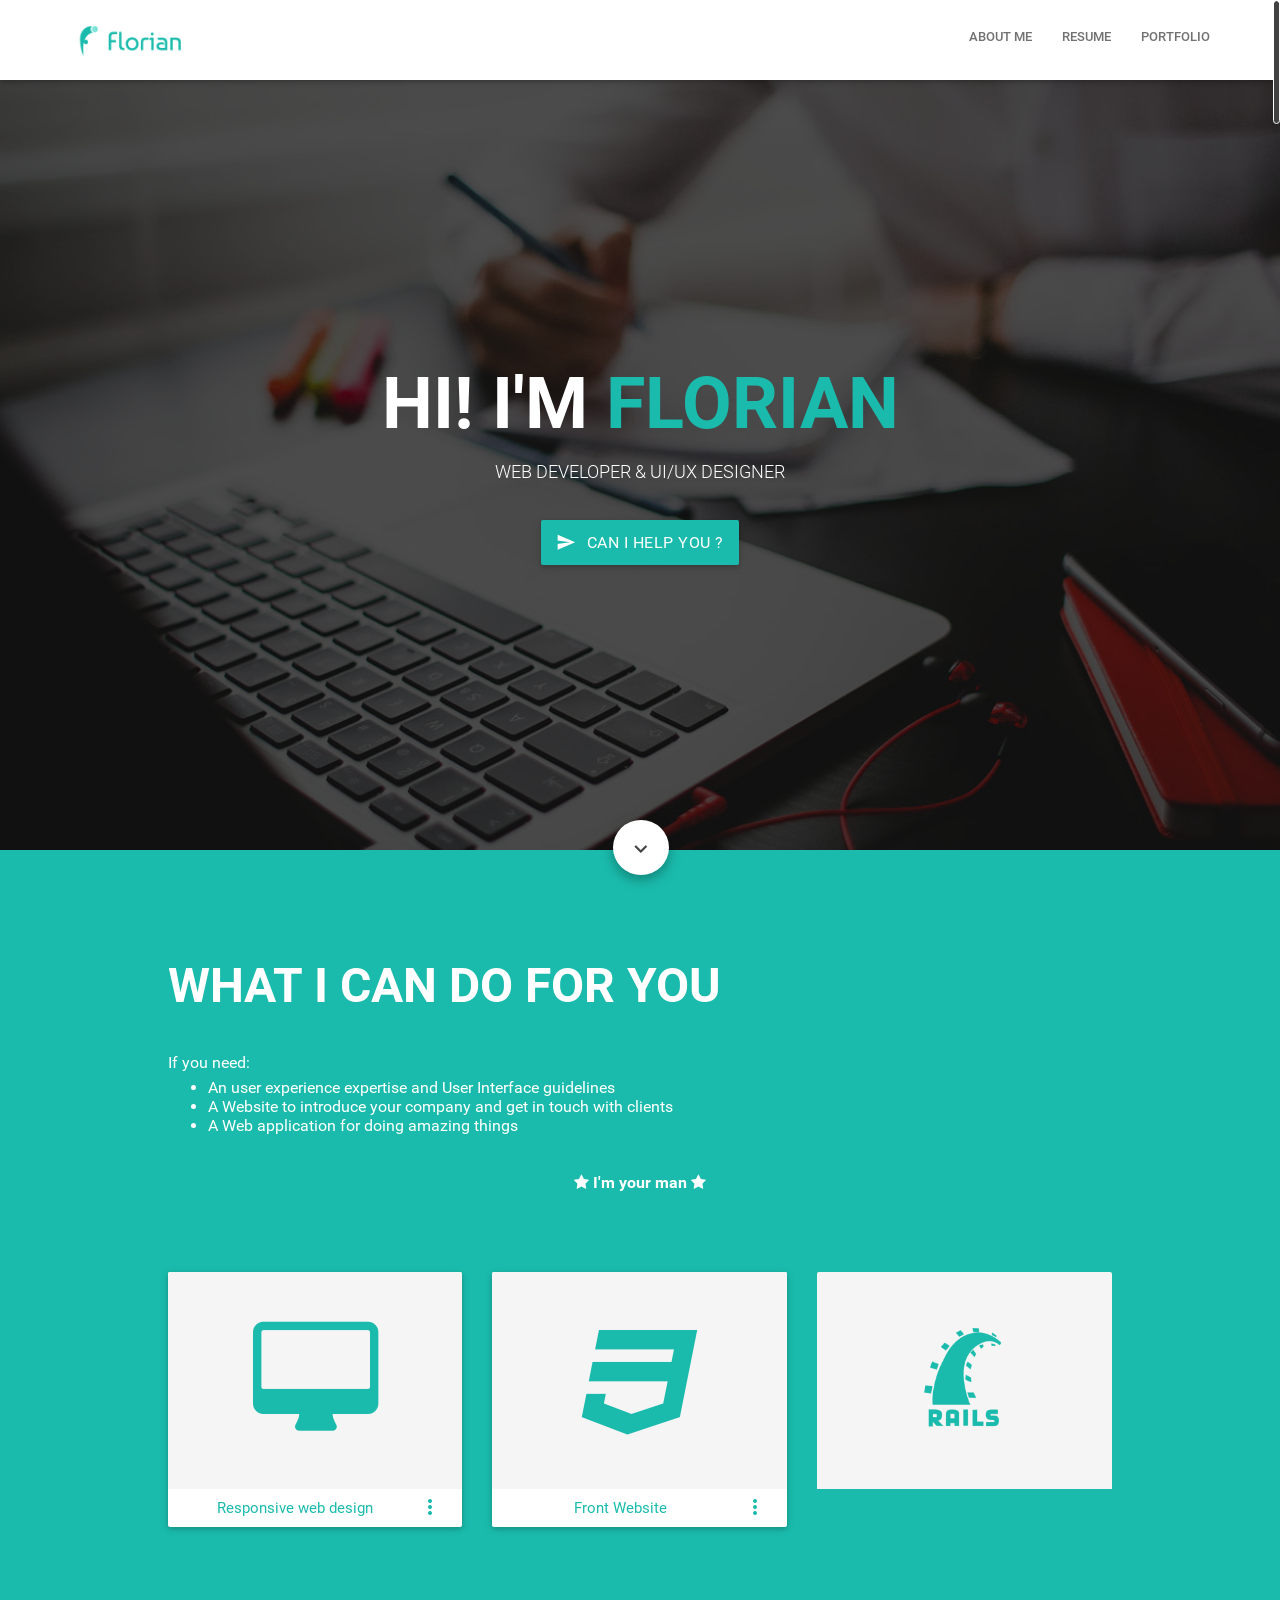
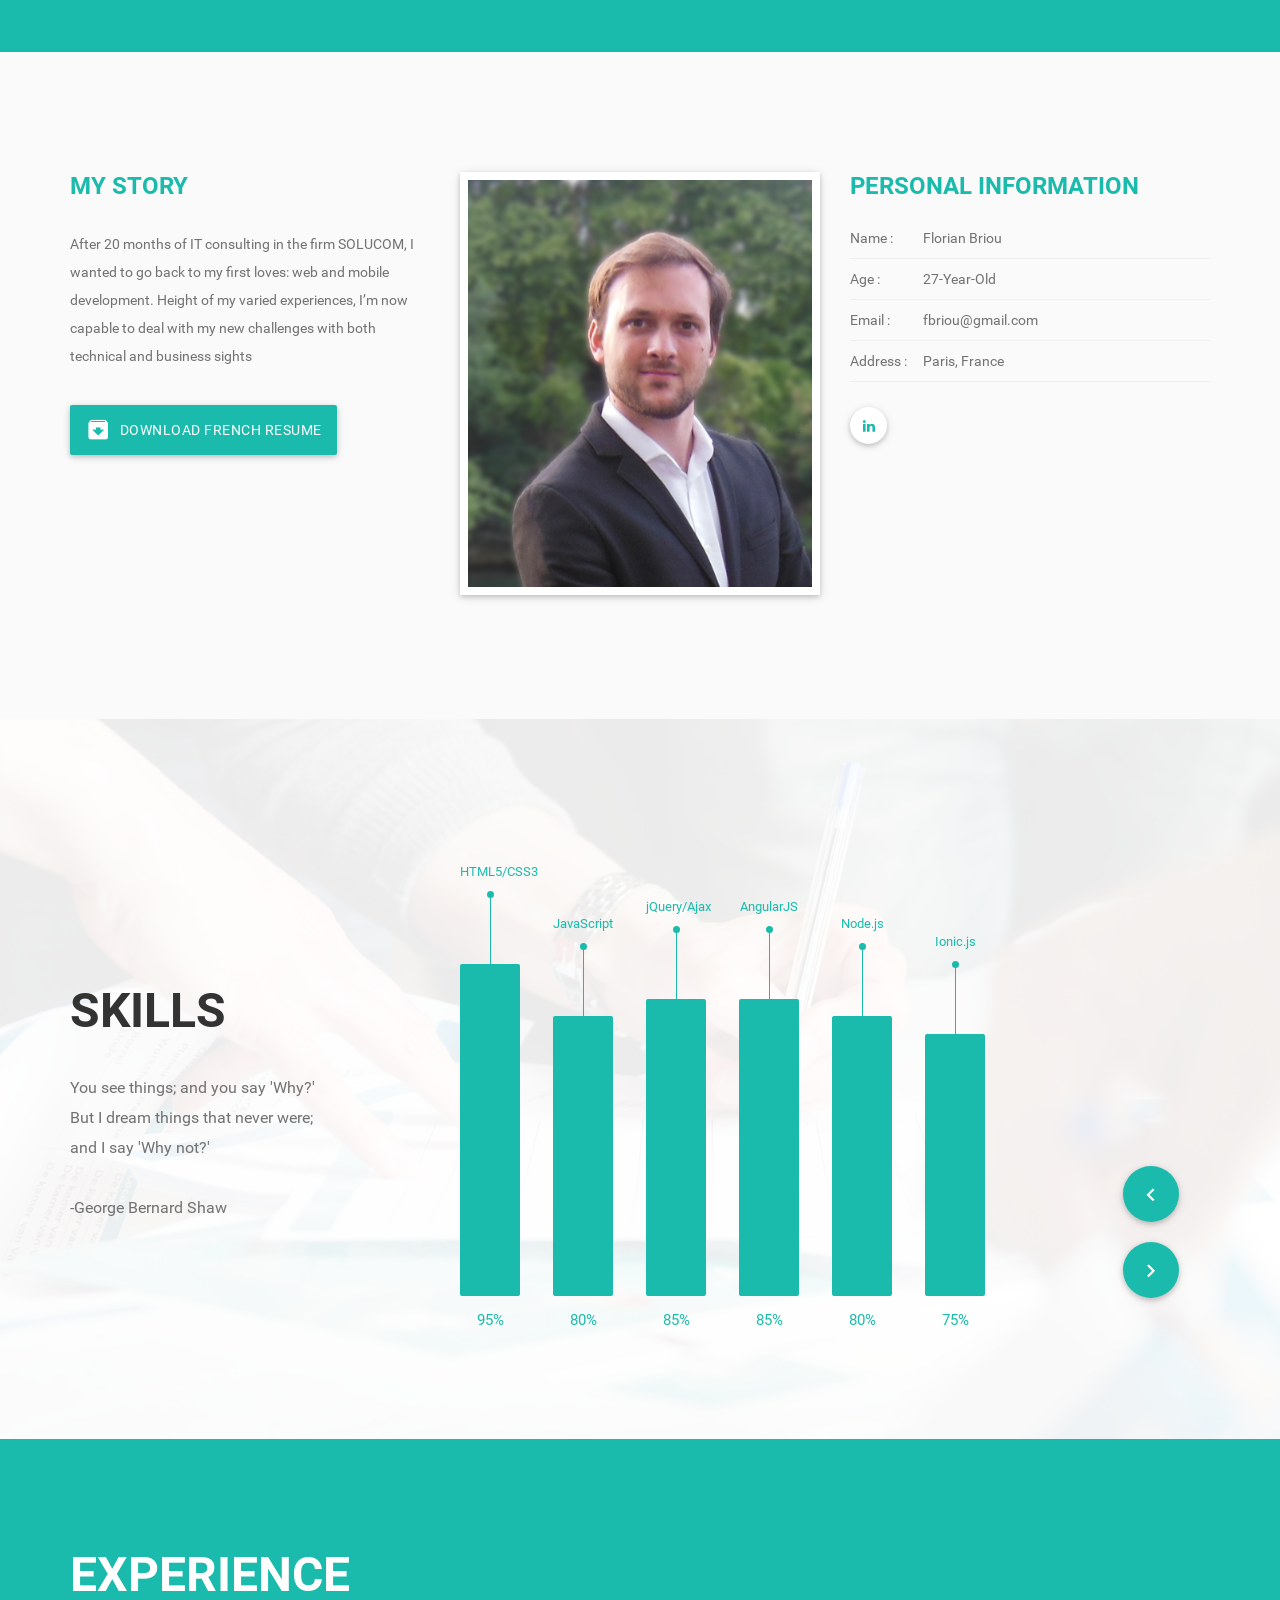
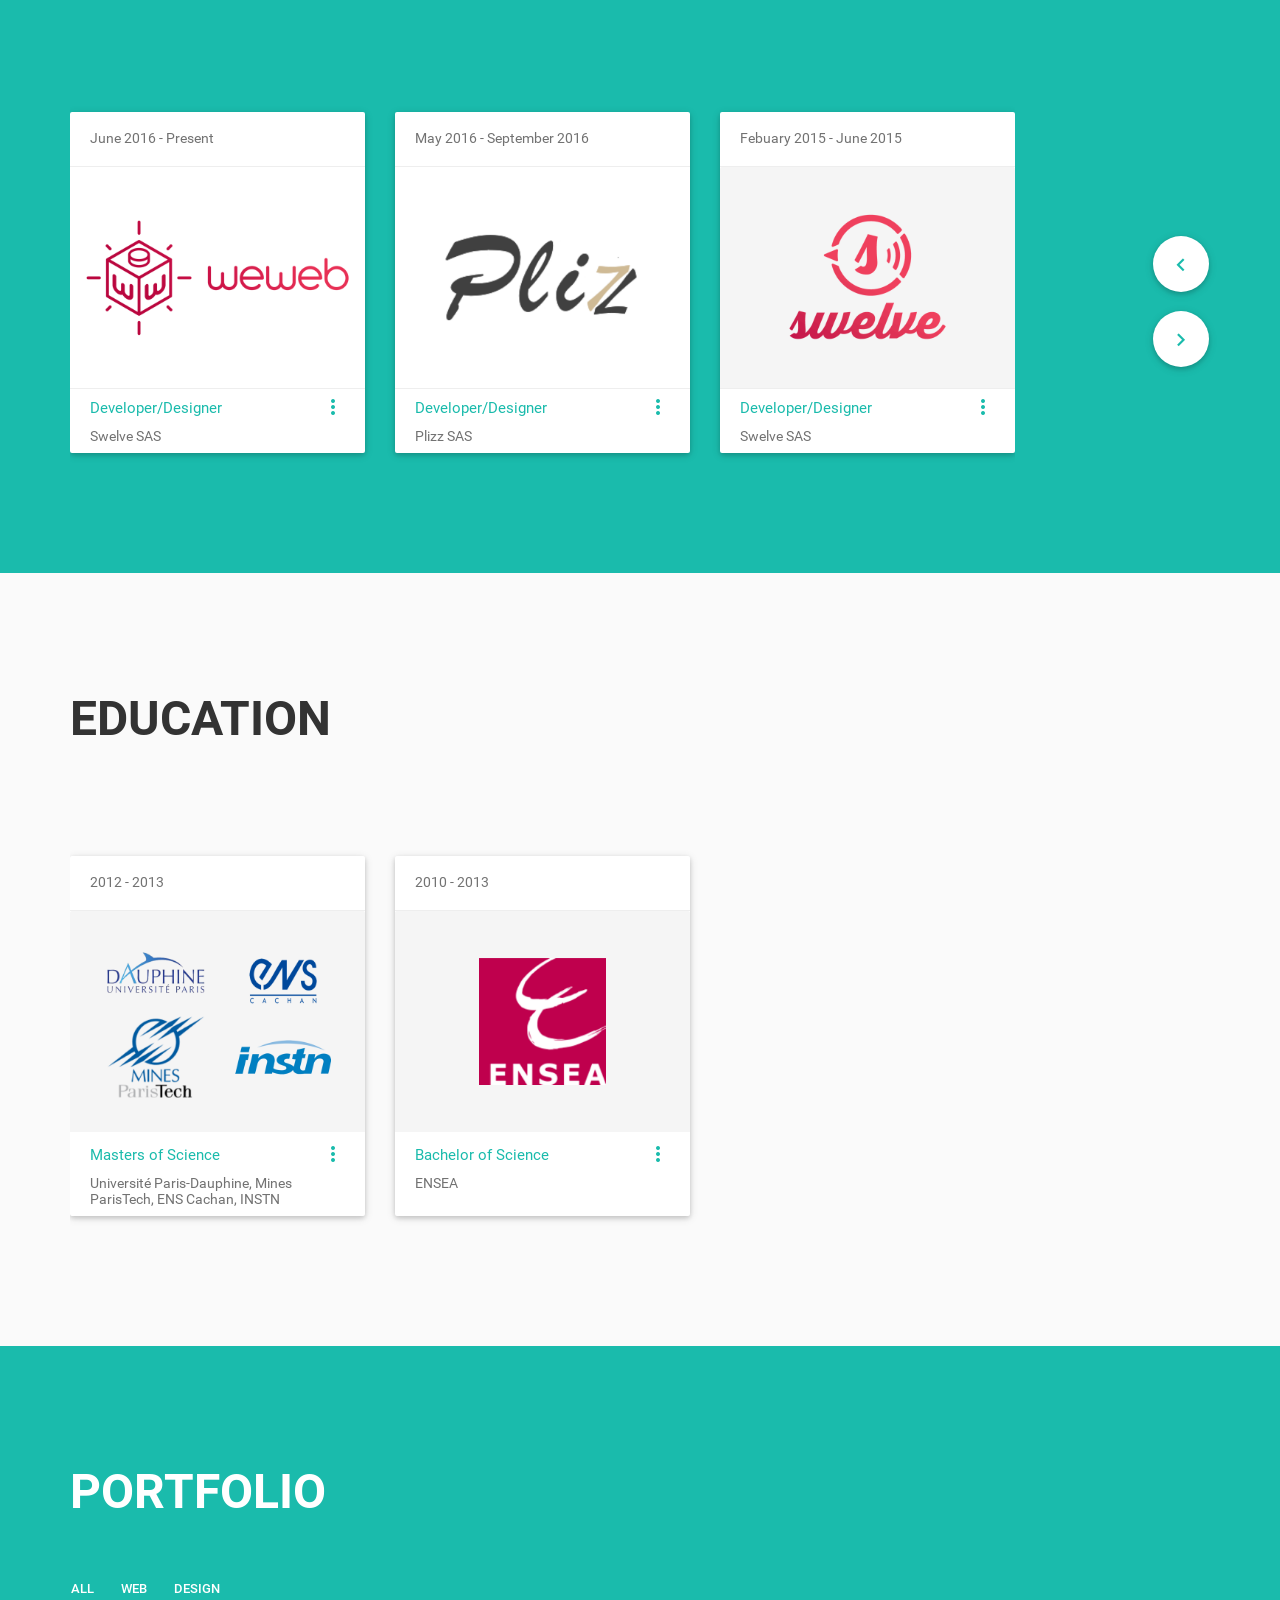
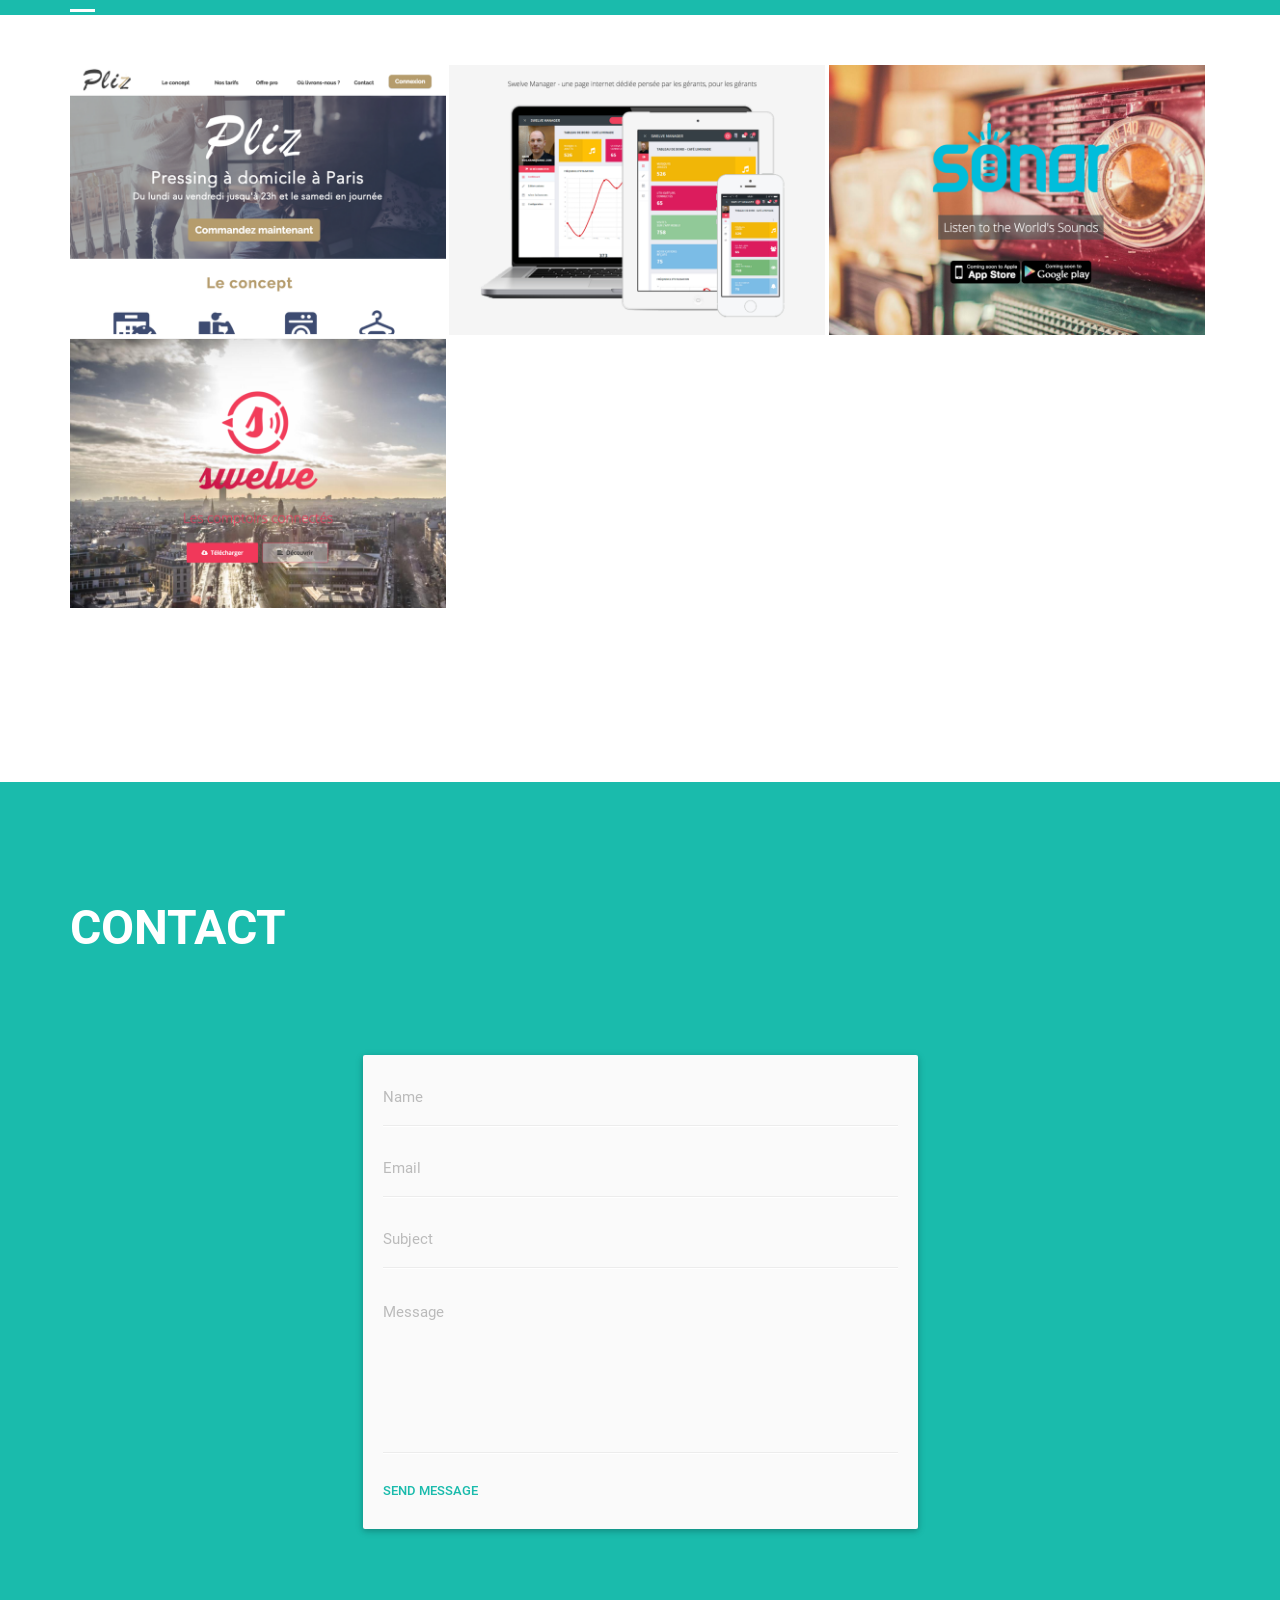
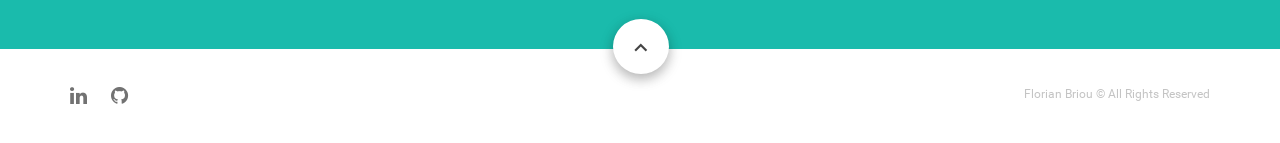
<file: home.html>
<!DOCTYPE html>
<!--[if lt IE 7]>      <html class="no-js lt-ie9 lt-ie8 lt-ie7"> <![endif]-->
<!--[if IE 7]>         <html class="no-js lt-ie9 lt-ie8"> <![endif]-->
<!--[if IE 8]>         <html class="no-js lt-ie9"> <![endif]-->
<!--[if gt IE 8]><!-->
<html class="no-js">
    <!--<![endif]-->
    <head>
        <meta charset="utf-8">
        <meta http-equiv="X-UA-Compatible" content="IE=edge">
        <title>Florian</title>
        <meta name="description" content="">
        <meta name="viewport" content="width=device-width, initial-scale=1, maximum-scale=1.0, user-scalable=no">
        <!-- Favicon-->
        <link rel="shortcut icon" href="images/favicon.png" >
        <!-- Stylesheets -->
        <link rel="stylesheet" href="assets/css/normalize.css">
        <link rel="stylesheet" href="assets/font/font-awesome/css/font-awesome.min.css">
        <link rel="stylesheet" href="assets/libs/materialize/css/materialize.min.css" media="screen,projection" />
        <link rel="stylesheet" href="assets/css/bootstrap.css" media="screen,projection" />
        <link rel="stylesheet" href="assets/css/animate.min.css" media="screen,projection" />
        <link rel="stylesheet" href="assets/libs/sweetalert/sweet-alert.css" media="screen,projection" />
        <link rel="stylesheet" href="assets/libs/owl-carousel/owl.carousel.css" media="screen,projection" />
        <link rel="stylesheet" href="assets/libs/owl-carousel/owl.transitions.css" media="screen,projection" />
        <link rel="stylesheet" href="assets/libs/owl-carousel/owl.theme.css" media="screen,projection" />
        <link rel="stylesheet" href="assets/css/main.css">
        <link rel="stylesheet" href="assets/css/responsive.css">
        <link rel="stylesheet" href="assets/css/colors/color6.css">
        <!--[if lt IE 9]>
        <script src="assets/js/html5shiv.js"></script>
        <![endif]-->
    </head>
    <body>
        <!-- Preloader -->
        <div id="preloader">
            <div class="loader">
                <svg class="circle-loader" height="50" width="50">
                    <circle class="path" cx="25" cy="25" r="20" fill="none" stroke-width="6" stroke-miterlimit="10" />
                </svg>
            </div>
            </div><!--preloader end-->
            <!-- Main Container -->
            <main id="app" class="main-section">
            <!-- header navigation start -->
            <header id="navigation" class="root-sec white nav">
                <div class="container">
                    <div class="row">
                        <div class="col-sm-12">
                            <div class="nav-inner">
                                <nav class="primary-nav">
                                    <div class="clearfix nav-wrapper">
                                        <a href="#home" class="left brand-logo menu-smooth-scroll" data-section="#home"><img src="images/logo.png" alt="">
                                        </a>
                                        <a href="#" data-activates="mobile-demo" class="button-collapse"><i class="mdi-navigation-menu"></i></a>
                                        <ul class="inline-menu side-nav" id="mobile-demo">
                                            <!-- Mini Profile // only visible in Tab and Mobile -->
                                            <li class="mobile-profile">
                                                <div class="profile-inner">
                                                    <div class="pp-container">
                                                        <img src="images/person.png" alt="">
                                                    </div>
                                                    <h3>Florian Briou</h3>
                                                    <h5>Web developer & UI/UX Designer</h5>
                                                </div>
                                                </li><!-- mini profile end-->
                                                <li><a href="#about" data-section="#about" class="menu-smooth-scroll"><i class="fa fa-user fa-fw"></i>About Me</a>
                                            </li>
                                            <li><a href="#resume" data-section="#resume" class="menu-smooth-scroll"><i class="fa fa-file-text fa-fw"></i>Resume</a>
                                        </li>
                                        <li><a href="#portfolio" data-section="#portfolio" class="menu-smooth-scroll"><i class="fa fa-briefcase fa-fw"></i>Portfolio</a>
                                    </li>
                                </ul>
                            </div>
                        </nav>
                    </div>
                </div>
            </div>
        </div>
        <!-- .container end -->
    </header>
    <!-- #header  navigation end -->
    <!-- Home Section start -->
    <section id="home" class="scroll-section root-sec grey lighten-5 home-wrap">
        <div class="sec-overlay">
            <div class="container">
                <div class="row">
                    <div class="col-sm-12">
                        <div class="home-inner">
                            <div class="center-align home-content">
                                <h1 class="home-title">HI! I'm <span>Florian</span></h1>
                                <h2 class="home-subtitle">Web developer & UI/UX Designer</h2>
                                <a href="#whatICanDo" class="hire-me-btn btn waves-effect waves-light btn-large brand-bg white-text regular-text">Can I help you ?<i class="mdi-content-send left"></i>
                                </a>
                            </div>
                        </div>
                    </div>
                </div>
            </div>
            <!-- .container end -->
            <div class="section-call-to-area">
                <div class="container">
                    <div class="row">
                        <a href="#whatICanDo" class="btn-floating btn-large button-middle call-to-about section-call-to-btn animated btn-up btn-hidden" data-section="#whatICanDo">
                            <i class="mdi-navigation-expand-more"></i>
                        </a>
                    </div>
                </div>
                <!-- .container end -->
            </div>
        </div>
    </section>
    <!-- #home Section end -->
    <!-- What I can do Section start -->
    <section id="whatICanDo" class="scroll-section root-sec padd-tb-120 brand-bg experience-wrap">
        <div class="container">
            <div class="row">
                <div class="experience-inner">
                    <div class="col-sm-12 col-md-10 col-md-offset-1 card-box-wrap">
                        <div class="row">
                            <div class="clearfix section-head experience-text">
                                <div class="col-sm-12">
                                    <h2 class="title">What I can do for you</h2>
                                    <p class="regular-text">If you need:
                                        <ul class="show-bullet" type="disc">
                                            <li>An user experience expertise and User Interface guidelines</li>
                                            <li>A Website to introduce your company and get in touch with clients</li>
                                            <li>A Web application for doing amazing things </li>
                                        </ul>
                                        <br/><br/>
                                        <div class="text-center"><center><i class="fa fa-star"></i><span style="font-weight: bold;"> I'm your man </span><i class="fa fa-star"></i></center></div></p>
                                    </div>
                                </div>
                                <div class="col-lg-12">
                                    
                                    <div class="row">
                                        <!-- single education -->
                                        <div class="col-sm-4 single-card-box wow fadeInUpSmall box-padding" data-wow-delay=".4s" data-wow-duration=".7s">
                                            <div class="card">
                                                <div class="card-image waves-effect waves-block waves-light">
                                                    <div class="card-img-wrap">
                                                        <div class="wicd-i-container activator"><i class="fa fa-desktop"></i></div>
                                                    </div>
                                                </div>
                                                <div class="card-content">
                                                    <span class="card-title activator brand-text">Responsive web design<i class="mdi-navigation-more-vert right"></i></span>
                                                </div>
                                                <div class="card-reveal">
                                                    <div class="rev-title-wrap">
                                                        <span class="card-title activator brand-text">Responsive web design<i class="mdi-navigation-close right"></i></span>
                                                    </div>
                                                    <p class="rev-content">
                                                        All Design I make are declined for Smartphone, tablet and computer. I focus attention on User experiences and before intregrating the solution, I usually propose a complete mockup using Sketch.
                                                    </p>
                                                </div>
                                            </div>
                                            </div> <!-- single education -->
                                            <!-- single education -->
                                            <div class="col-sm-4 single-card-box wow fadeInUpSmall box-padding" data-wow-delay=".4s" data-wow-duration=".7s">
                                                <div class="card">
                                                    <div class="card-image waves-effect waves-block waves-light">
                                                        <div class="card-img-wrap">
                                                            <div class="wicd-i-container activator"><i class="fa fa-css3"></i></div>
                                                        </div>
                                                    </div>
                                                    <div class="card-content">
                                                        <span class="card-title activator brand-text">Front Website<i class="mdi-navigation-more-vert right"></i></span>
                                                    </div>
                                                    <div class="card-reveal">
                                                        <div class="rev-title-wrap">
                                                            <span class="card-title activator brand-text">Front Website<i class="mdi-navigation-close right"></i></span>
                                                        </div>
                                                        <p class="rev-content">
                                                            I develop front websites to introduce your company, yourself or an application. I use modern frameworks and make sure to be aware of last good pratices to propose smooth and beautiful websites
                                                        </p>
                                                    </div>
                                                </div>
                                                </div> <!-- single education -->
                                                <!-- single education -->
                                                <div class="col-sm-4 single-card-box wow fadeInUpSmall box-padding" data-wow-delay=".4s" data-wow-duration=".7s">
                                                    <div class="card">
                                                        <div class="card-image waves-effect waves-block waves-light">
                                                            <div class="card-img-wrap">
                                                                <div class="wicd-i-container activator"><img class="activator" src="images/rails.png"></div>
                                                            </div>
                                                        </div>
                                                        <div class="card-content">
                                                            <span class="card-title activator brand-text">Web application<i class="mdi-navigation-more-vert right"></i></span>
                                                        </div>
                                                        <div class="card-reveal">
                                                            <div class="rev-title-wrap">
                                                                <span class="card-title activator brand-text">Web application<i class="mdi-navigation-close right"></i></span>
                                                            </div>
                                                            <p class="rev-content">
                                                                I develop web applications with Ruby on Rails or Node.Js. I use cloud hosting services to make sure that it is scalable to insure good user experiences, all around the world.
                                                            </p>
                                                        </div>
                                                    </div>
                                                    </div> <!-- single education -->
                                                </div>
                                                
                                            </div>
                                        </div>
                                    </div>
                                </div>
                            </div>
                        </div>
                    </section>
                    <!-- #whatICanDo Section ends -->
                    <!-- About Section start -->
                    <section id="about" class="scroll-section root-sec padd-tb-60 grey lighten-5 about-wrap">
                        <div class="container">
                            <div class="row">
                                <div class="clearfix about-inner">
                                    <div class="col-sm-12 col-md-4">
                                        <div class="person-about">
                                            <h3 class="about-subtitle">My Story</h3>
                                            <p>After 20 months of IT consulting in the firm SOLUCOM, I wanted to go back to my first loves: web and mobile development.
                                            Height of my varied experiences, I’m now capable to deal with my new challenges with both technical and business sights</p>
                                            <a href="public/CV_FLORIAN_BRIOU.pdf" class="waves-effect waves-light btn-large brand-bg white-text"><i class="mdi-content-archive left"></i> Download French Resume</a>
                                        </div>
                                    </div>
                                    <!-- about me description -->
                                    <div class="col-sm-6 col-md-4">
                                        <div class="person-img wow fadeIn">
                                            <img class="z-depth-1" src="images/person.png" alt="">
                                        </div>
                                    </div>
                                    <!-- about me image -->
                                    <div class="col-sm-6 col-md-4">
                                        <div class="person-info">
                                            <h3 class="about-subtitle">Personal Information</h3>
                                            <h5><span>Name :</span> Florian Briou</h5>
                                            <h5><span>Age :</span> 27-Year-Old</h5>
                                            <h5><span>Email :</span> fbriou@gmail.com</h5>
                                            <h5><span>Address :</span> Paris, France</h5>
                                        </div>
                                        <div class="about-social">
                                            <ul>
                                                <li>
                                                    <a href="https://fr.linkedin.com/in/florian-briou-47a9b559" class="btn-floating waves-effect waves-light white" target="_blank"><i class="fa fa-linkedin"></i></a>
                                                </li>
                                                <!-- <li>
                                                    <a href="#" class="btn-floating waves-effect waves-light white"><i class="fa fa-github"></i></a>
                                                </li> -->
                                            </ul>
                                        </div>
                                    </div>
                                    <!-- about me info -->
                                </div>
                            </div>
                        </div>
                        <!-- .container end -->
                    </section>
                    <!-- #about Section end -->
                    <!-- Resume Section start -->
                    <section id="resume" class="scroll-section ">
                        <section id="skill" class="root-sec white skill-wrap">
                            <div class="sec-overlay">
                                <div class="container">
                                    <div class="row">
                                        <div class="clearfix skill-inner">
                                            <div class="col-sm-12 col-md-3">
                                                <div class="skill-left">
                                                    <h2 class="title">Skills</h2>
                                                    <p class="regular-text">You see things; and you say 'Why?' But I dream things that never were; and I say 'Why not?' <br/><br/>
                                                    <i>-George Bernard Shaw</i> </p>
                                                </div>
                                            </div>
                                            <!-- skills container -->
                                            <div class="col-sm-12 col-md-6 col-md-offset-1">
                                                <div class="skill-right">
                                                    <div id="skillSlider" class="clearfix skill-graph">
                                                        <!-- single skill -->
                                                        <div class="single-skill">
                                                            <div class="after-li">
                                                                <div class="singel-hr">
                                                                    <div class="singel-hr-inner" data-height="95%">
                                                                        <div class="skill-visiable">
                                                                            <span class="skill-title">HTML5/CSS3</span>
                                                                            <div class="hr-wrap">
                                                                                <div class="hrc"></div>
                                                                            </div>
                                                                        </div>
                                                                    </div>
                                                                    <span class="skill-count">95%</span>
                                                                </div>
                                                            </div>
                                                        </div>
                                                        <!-- /single skill-->
                                                        <!-- single skill -->
                                                        <div class="single-skill">
                                                            <div class="after-li">
                                                                <div class="singel-hr">
                                                                    <div class="singel-hr-inner" data-height="80%">
                                                                        <div class="skill-visiable">
                                                                            <span class="skill-title">JavaScript</span>
                                                                            <div class="hr-wrap">
                                                                                <div class="hrc"></div>
                                                                            </div>
                                                                        </div>
                                                                    </div>
                                                                    <span class="skill-count">80%</span>
                                                                </div>
                                                            </div>
                                                        </div>
                                                        <!-- /single skill-->
                                                        <!-- single skill -->
                                                        <div class="single-skill">
                                                            <div class="after-li">
                                                                <div class="singel-hr">
                                                                    <div class="singel-hr-inner" data-height="85%">
                                                                        <div class="skill-visiable">
                                                                            <span class="skill-title">jQuery/Ajax</span>
                                                                            <div class="hr-wrap">
                                                                                <div class="hrc"></div>
                                                                            </div>
                                                                        </div>
                                                                    </div>
                                                                    <span class="skill-count">85%</span>
                                                                </div>
                                                            </div>
                                                        </div>
                                                        <!-- /single skill-->
                                                        <!-- single skill -->
                                                        <div class="single-skill">
                                                            <div class="after-li">
                                                                <div class="singel-hr">
                                                                    <div class="singel-hr-inner" data-height="85%">
                                                                        <div class="skill-visiable">
                                                                            <span class="skill-title">AngularJS</span>
                                                                            <div class="hr-wrap">
                                                                                <div class="hrc"></div>
                                                                            </div>
                                                                        </div>
                                                                    </div>
                                                                    <span class="skill-count">85%</span>
                                                                </div>
                                                            </div>
                                                        </div>
                                                        <!-- /single skill-->
                                                        <!-- single skill -->
                                                        <div class="single-skill">
                                                            <div class="after-li">
                                                                <div class="singel-hr">
                                                                    <div class="singel-hr-inner" data-height="80%">
                                                                        <div class="skill-visiable">
                                                                            <span class="skill-title">Node.js</span>
                                                                            <div class="hr-wrap">
                                                                                <div class="hrc"></div>
                                                                            </div>
                                                                        </div>
                                                                    </div>
                                                                    <span class="skill-count">80%</span>
                                                                </div>
                                                            </div>
                                                        </div>
                                                        <!-- /single skill-->
                                                        <!-- single skill -->
                                                        <div class="single-skill">
                                                            <div class="after-li">
                                                                <div class="singel-hr">
                                                                    <div class="singel-hr-inner" data-height="75%">
                                                                        <div class="skill-visiable">
                                                                            <span class="skill-title">Ionic.js</span>
                                                                            <div class="hr-wrap">
                                                                                <div class="hrc"></div>
                                                                            </div>
                                                                        </div>
                                                                    </div>
                                                                    <span class="skill-count">75%</span>
                                                                </div>
                                                            </div>
                                                        </div>
                                                        <!-- /single skill-->
                                                        <!-- single skill -->
                                                        <div class="single-skill">
                                                            <div class="after-li">
                                                                <div class="singel-hr">
                                                                    <div class="singel-hr-inner" data-height="60%">
                                                                        <div class="skill-visiable">
                                                                            <span class="skill-title">Ruby on Rails</span>
                                                                            <div class="hr-wrap">
                                                                                <div class="hrc"></div>
                                                                            </div>
                                                                        </div>
                                                                    </div>
                                                                    <span class="skill-count">60%</span>
                                                                </div>
                                                            </div>
                                                        </div>
                                                        <!-- /single skill-->
                                                        <!-- single skill -->
                                                        <div class="single-skill">
                                                            <div class="after-li">
                                                                <div class="singel-hr">
                                                                    <div class="singel-hr-inner" data-height="75%">
                                                                        <div class="skill-visiable">
                                                                            <span class="skill-title">Sketch</span>
                                                                            <div class="hr-wrap">
                                                                                <div class="hrc"></div>
                                                                            </div>
                                                                        </div>
                                                                    </div>
                                                                    <span class="skill-count">75%</span>
                                                                </div>
                                                            </div>
                                                        </div>
                                                        <!-- /single skill-->
                                                        <!-- single skill -->
                                                        <div class="single-skill">
                                                            <div class="after-li">
                                                                <div class="singel-hr">
                                                                    <div class="singel-hr-inner" data-height="35%">
                                                                        <div class="skill-visiable">
                                                                            <span class="skill-title">Photoshop</span>
                                                                            <div class="hr-wrap">
                                                                                <div class="hrc"></div>
                                                                            </div>
                                                                        </div>
                                                                    </div>
                                                                    <span class="skill-count">35%</span>
                                                                </div>
                                                            </div>
                                                        </div>
                                                        <!-- /single skill-->
                                                        <!-- single skill -->
                                                        <div class="single-skill">
                                                            <div class="after-li">
                                                                <div class="singel-hr">
                                                                    <div class="singel-hr-inner" data-height="35%">
                                                                        <div class="skill-visiable">
                                                                            <span class="skill-title">Illustrator</span>
                                                                            <div class="hr-wrap">
                                                                                <div class="hrc"></div>
                                                                            </div>
                                                                        </div>
                                                                    </div>
                                                                    <span class="skill-count">35%</span>
                                                                </div>
                                                            </div>
                                                        </div>
                                                        <!-- /single skill-->
                                                        <!-- single skill -->
                                                        <div class="single-skill">
                                                            <div class="after-li">
                                                                <div class="singel-hr">
                                                                    <div class="singel-hr-inner" data-height="45%">
                                                                        <div class="skill-visiable">
                                                                            <span class="skill-title">Indesign</span>
                                                                            <div class="hr-wrap">
                                                                                <div class="hrc"></div>
                                                                            </div>
                                                                        </div>
                                                                    </div>
                                                                    <span class="skill-count">45%</span>
                                                                </div>
                                                            </div>
                                                        </div>
                                                        <!-- /single skill-->
                                                        <!-- single skill -->
                                                        <div class="single-skill">
                                                            <div class="after-li">
                                                                <div class="singel-hr">
                                                                    <div class="singel-hr-inner" data-height="55%">
                                                                        <div class="skill-visiable">
                                                                            <span class="skill-title">Swift</span>
                                                                            <div class="hr-wrap">
                                                                                <div class="hrc"></div>
                                                                            </div>
                                                                        </div>
                                                                    </div>
                                                                    <span class="skill-count">55%</span>
                                                                </div>
                                                            </div>
                                                        </div>
                                                        <!-- /single skill-->
                                                    </div>
                                                </div>
                                            </div>
                                            <!-- /skills container -->
                                        </div>
                                    </div>
                                    <div class="btn-wrapp skl-ctrl">
                                        <a class="btn-floating waves-effect waves-light btn-large brand-bg white-text go go-left"><i class="mdi-navigation-chevron-left "></i></a>
                                        <a class="btn-floating waves-effect waves-light btn-large brand-bg white-text go go-right"><i class="mdi-navigation-chevron-right "></i></a>
                                    </div>
                                </div>
                            </div>
                            <!-- .container end -->
                        </section>
                        <section id="experience" class="root-sec padd-tb-120 brand-bg experience-wrap">
                            <div class="container">
                                <div class="row">
                                    <div class="experience-inner">
                                        <div class="col-sm-12 col-md-10 card-box-wrap">
                                            <div class="row">
                                                <div class="clearfix section-head experience-text">
                                                    <div class="col-sm-12">
                                                        <h2 class="title">Experience</h2>
                                                        <p class="regular-text"></p>
                                                    </div>
                                                </div>
                                                <div class="col-lg-12">
                                                    <div class="overflow-hidden">
                                                        <div class="row">
                                                            <div id="experienceSlider" class="clearfix card-element-wrapper">
                                                                <div class="col-sm-4 cold-xs-12 single-card-box wow fadeInUpSmall" data-wow-duration=".7s">
                                                                    <div class="card">
                                                                        <div class="card-image waves-effect waves-block waves-light">
                                                                            <h2 class="left-align card-title-top">June 2016 - Present</h2>
                                                                            <div class="valign-wrapper card-img-wrap">
                                                                                <img class="activator" src="images/WEWEB-LOGO_HORIZONTAL.png" alt="weweb">
                                                                            </div>
                                                                        </div>
                                                                        <div class="card-content">
                                                                            <span class="card-title activator brand-text">Developer/Designer<i class="mdi-navigation-more-vert right"></i></span>
                                                                            <p>Swelve SAS</p>
                                                                        </div>
                                                                        <div class="card-reveal">
                                                                            <div class="rev-title-wrap">
                                                                                <span class="card-title activator brand-text">Developer/Designer<i class="mdi-navigation-close right"></i></span>
                                                                                <p>Swelve SAS</p>
                                                                            </div>
                                                                            <p class="rev-content">
                                                                                • I designed all templates and the whole edition interface for desktop and mobiles<br/>
                                                                                • I co-developed the back-end in NodeJs<br/>
                                                                                • I co-developed in angularJS the front application
                                                                            </p>
                                                                        </div>
                                                                    </div>
                                                                </div>
                                                                <div class="col-sm-4 cold-xs-12 single-card-box wow fadeInUpSmall" data-wow-duration=".7s">
                                                                    <div class="card">
                                                                        <div class="card-image waves-effect waves-block waves-light">
                                                                            <h2 class="left-align card-title-top">May 2016 - September 2016</h2>
                                                                            <div class="valign-wrapper card-img-wrap">
                                                                                <img class="activator" src="images/plizz.png" alt="plizz">
                                                                            </div>
                                                                        </div>
                                                                        <div class="card-content">
                                                                            <span class="card-title activator brand-text">Developer/Designer<i class="mdi-navigation-more-vert right"></i></span>
                                                                            <p>Plizz SAS</p>
                                                                        </div>
                                                                        <div class="card-reveal">
                                                                            <div class="rev-title-wrap">
                                                                                <span class="card-title activator brand-text">Developer/Designer<i class="mdi-navigation-close right"></i></span>
                                                                                <p>Plizz SAS</p>
                                                                            </div>
                                                                            <p class="rev-content">
                                                                                • I designed the web application and the admin interface<br/>
                                                                                • I developed the back-end in NodeJs<br/>
                                                                                • I developed in angularJS the front application
                                                                            </p>
                                                                        </div>
                                                                    </div>
                                                                </div>
                                                                <div class="col-sm-4 cold-xs-12 single-card-box wow fadeInUpSmall" data-wow-duration=".7s">
                                                                    <div class="card">
                                                                        <div class="card-image waves-effect waves-block waves-light">
                                                                            <h2 class="left-align card-title-top">Febuary 2015 - June 2015</h2>
                                                                            <div class="valign-wrapper card-img-wrap">
                                                                                <img class="activator" src="images/swelve.png" alt="swelve">
                                                                            </div>
                                                                        </div>
                                                                        <div class="card-content">
                                                                            <span class="card-title activator brand-text">Developer/Designer<i class="mdi-navigation-more-vert right"></i></span>
                                                                            <p>Swelve SAS</p>
                                                                        </div>
                                                                        <div class="card-reveal">
                                                                            <div class="rev-title-wrap">
                                                                                <span class="card-title activator brand-text">Developer/Designer<i class="mdi-navigation-close right"></i></span>
                                                                                <p>Swelve SAS</p>
                                                                            </div>
                                                                            <p class="rev-content">
                                                                                • I designed the mobile application for users and the webapp for customers <br/>
                                                                                • I co-developed the back-end for all the start-up services <br/>
                                                                                • I developed in angularJS the client webApplication
                                                                                
                                                                            </p>
                                                                        </div>
                                                                    </div>
                                                                </div>
                                                                <div class="col-sm-4 cold-xs-12 single-card-box wow fadeInUpSmall" data-wow-delay=".2s" data-wow-duration=".7s">
                                                                    <div class="card">
                                                                        <div class="card-image waves-effect waves-block waves-light">
                                                                            <h2 class="left-align card-title-top">June 2014 - July 2015</h2>
                                                                            <div class="valign-wrapper card-img-wrap">
                                                                                <img class="activator" src="images/grtgaz.png" alt="">
                                                                            </div>
                                                                        </div>
                                                                        <div class="card-content">
                                                                            <span class="card-title activator brand-text">IT Consultant<i class="mdi-navigation-more-vert right"></i></span>
                                                                            <p>GRTgaz</p>
                                                                        </div>
                                                                        <div class="card-reveal">
                                                                            <div class="rev-title-wrap">
                                                                                <span class="card-title activator brand-text">IT Consultantr<i class="mdi-navigation-close right"></i></span>
                                                                                <p>GRTgaz</p>
                                                                            </div>
                                                                            <p class="rev-content">
                                                                                • I realised IT policies as « User Environments Policy », « IT Environment Policy » or « Application Development Policy » <br/>
                                                                                • I Developed a tool to generate indicators in order to see if teams are following the IT Leading Plan
                                                                            </p>
                                                                        </div>
                                                                    </div>
                                                                </div>
                                                                <div class="col-sm-4 cold-xs-12 single-card-box wow fadeInUpSmall" data-wow-delay=".4s" data-wow-duration=".7s">
                                                                    <div class="card">
                                                                        <div class="card-image waves-effect waves-block waves-light">
                                                                            <h2 class="left-align card-title-top">January 2014 - May 2014</h2>
                                                                            <div class="valign-wrapper card-img-wrap">
                                                                                <img class="activator" src="images/areva.png" alt="">
                                                                            </div>
                                                                        </div>
                                                                        <div class="card-content">
                                                                            <span class="card-title activator brand-text">IT Consultant<i class="mdi-navigation-more-vert right"></i></span>
                                                                            <p>Areva</p>
                                                                        </div>
                                                                        <div class="card-reveal">
                                                                            <div class="rev-title-wrap">
                                                                                <span class="card-title activator brand-text">IT Consultant<i class="mdi-navigation-close right"></i></span>
                                                                                <p>Areva</p>
                                                                            </div>
                                                                            <p class="rev-content">
                                                                                • I Analysed applications and support users for compatibility tests <br/>
                                                                                • I wrote application documentations for installing and configurating <br/>
                                                                                • I Analyse the possibility of making teledistributed packages for many applications
                                                                            </p>
                                                                        </div>
                                                                    </div>
                                                                </div>
                                                                <div class="col-sm-4 cold-xs-12 single-card-box">
                                                                    <div class="card">
                                                                        <div class="card-image waves-effect waves-block waves-light">
                                                                            <h2 class="left-align card-title-top">May 2013 - November 2013</h2>
                                                                            <div class="valign-wrapper card-img-wrap">
                                                                                <img class="activator" src="images/obs.png" alt="">
                                                                            </div>
                                                                        </div>
                                                                        <div class="card-content">
                                                                            <span class="card-title activator brand-text">Local Innovator<i class="mdi-navigation-more-vert right"></i></span>
                                                                            <p>Orange Business Services</p>
                                                                        </div>
                                                                        <div class="card-reveal">
                                                                            <div class="rev-title-wrap">
                                                                                <span class="card-title activator brand-text">Local Innovator<i class="mdi-navigation-close right"></i></span>
                                                                                <p>Orange Business Services</p>
                                                                            </div>
                                                                            <p class="rev-content">
                                                                                • I Animated challenges of innovative ideas<br/>
                                                                                • I developed innovative projects with the ideas of the operational collaborators<br/>
                                                                                • I created workshops to find breaking innovations<br/>
                                                                                • I developed a web application to make technical graphics with logs information from many networks with a profile systems
                                                                            </p>
                                                                        </div>
                                                                    </div>
                                                                </div>
                                                                <div class="col-sm-4 cold-xs-12 single-card-box">
                                                                    <div class="card">
                                                                        <div class="card-image waves-effect waves-block waves-light">
                                                                            <h2 class="left-align card-title-top">June 2012 - August 2012</h2>
                                                                            <div class="valign-wrapper card-img-wrap">
                                                                                <img class="activator" src="images/autoliv.png" alt="">
                                                                            </div>
                                                                        </div>
                                                                        <div class="card-content">
                                                                            <span class="card-title activator brand-text">Developer<i class="mdi-navigation-more-vert right"></i></span>
                                                                            <p>Autoliv</p>
                                                                        </div>
                                                                        <div class="card-reveal">
                                                                            <div class="rev-title-wrap">
                                                                                <span class="card-title activator brand-text">Developer<i class="mdi-navigation-close right"></i></span>
                                                                                <p>Autoliv</p>
                                                                            </div>
                                                                            <p class="rev-content">
                                                                                • I created and developed a decision helping tool for automative quality process service<br/>
                                                                                • I developed a web application for the monitoring of equipements loans
                                                                            </p>
                                                                        </div>
                                                                    </div>
                                                                </div>
                                                            </div>
                                                        </div>
                                                    </div>
                                                </div>
                                            </div>
                                        </div>
                                        <div class="btn-wrapp exp-ctrl">
                                            <a class="btn-floating waves-effect waves-light btn-large white go go-left"><i class="mdi-navigation-chevron-left brand-text"></i></a>
                                            <a class="btn-floating waves-effect waves-light btn-large white go go-right"><i class="mdi-navigation-chevron-right brand-text"></i></a>
                                        </div>
                                    </div>
                                </div>
                            </div>
                        </section>
                        <section id="education" class="root-sec grey lighten-5 padd-tb-120 education-wrap">
                            <div class="container">
                                <div class="row">
                                    <div class="education-inner">
                                        <div class="col-sm-12 col-md-10 card-box-wrap">
                                            <div class="row">
                                                <div class="clearfix section-head education-text">
                                                    <div class="col-sm-12">
                                                        <h2 class="title">education</h2>
                                                        <p class="regular-text"></p>
                                                    </div>
                                                </div>
                                                <div class="col-lg-12">
                                                    <div class="overflow-hidden">
                                                        <div class="row">
                                                            <div id="educationSlider" class="clearfix card-element-wrapper">
                                                                <!-- single education -->
                                                                <div class="col-sm-4 single-card-box wow fadeInUpSmall" data-wow-duration=".7s">
                                                                    <div class="card">
                                                                        <div class="card-image waves-effect waves-block waves-light">
                                                                            <h2 class="left-align card-title-top">2012 - 2013</h2>
                                                                            <div class="card-img-wrap">
                                                                                <img class="activator" src="images/mti.png" alt="">
                                                                            </div>
                                                                        </div>
                                                                        <div class="card-content">
                                                                            <span class="card-title activator brand-text">Masters of Science<i class="mdi-navigation-more-vert right"></i></span>
                                                                            <p>Université Paris-Dauphine, Mines ParisTech, ENS Cachan, INSTN</p>
                                                                        </div>
                                                                        <!-- Reveal content-->
                                                                        <div class="card-reveal">
                                                                            <div class="rev-title-wrap">
                                                                                <span class="card-title activator brand-text">Masters of Science<i class="mdi-navigation-close right"></i></span>
                                                                                <p>Université Paris-Dauphine, Mines ParisTech, ENS Cachan, INSTN</p>
                                                                            </div>
                                                                            <p class="rev-content">
                                                                                I learned to: <br/>
                                                                                • Finance industrial and technological projects, from conception to realization <br/>
                                                                                • Effectively manage the transition from research to the market <br/>
                                                                                • Take part in the definition of strategic lines of businesses <br/>
                                                                                • Create, develop and participate in the success of companies and innovative activities <br/>
                                                                                • Help companies to adapt and be organized around the process of innovation.
                                                                            </p>
                                                                        </div>
                                                                    </div>
                                                                    </div> <!-- single education end -->
                                                                    <!-- single education -->
                                                                    <div class="col-sm-4 single-card-box wow fadeInUpSmall" data-wow-delay=".2s" data-wow-duration=".7s">
                                                                        <div class="card">
                                                                            <div class="card-image waves-effect waves-block waves-light">
                                                                                <h2 class="left-align card-title-top">2010 - 2013</h2>
                                                                                <div class="card-img-wrap">
                                                                                    <img class="activator" src="images/ensea.png" alt="">
                                                                                </div>
                                                                            </div>
                                                                            <div class="card-content">
                                                                                <span class="card-title activator brand-text">Bachelor of Science<i class="mdi-navigation-more-vert right"></i></span>
                                                                                <p>ENSEA <br/><br/></p>
                                                                            </div>
                                                                            <div class="card-reveal">
                                                                                <div class="rev-title-wrap">
                                                                                    <span class="card-title activator brand-text">Bachelor of Science<i class="mdi-navigation-close right"></i></span>
                                                                                    <p>ENSEA <br/><br/></p>
                                                                                </div>
                                                                                <p class="rev-content">
                                                                                    ENSEA is a leading French Graduate School founded in 1952, and located in Cergy, west of Paris. Studying at ENSEA is choosing a high-quality institution that trains students in cutting-edge technologies recognized by international companies.
                                                                                </p>
                                                                            </div>
                                                                        </div>
                                                                        </div> <!-- single education -->
                                                                    </div>
                                                                </div>
                                                            </div>
                                                        </div>
                                                    </div>
                                                </div>
                                                <!-- <div class="btn-wrapp edu-ctrl">
                                                    <a class="btn-floating waves-effect waves-light btn-large brand-bg go go-left"><i class="mdi-navigation-chevron-left"></i></a>
                                                    <a class="btn-floating waves-effect waves-light btn-large brand-bg go go-right"><i class="mdi-navigation-chevron-right"></i></a>
                                                </div> -->
                                            </div>
                                        </div>
                                    </div>
                                </section>
                            </section>
                            <!-- #resume Section end -->
                            <!-- Portfolio Section start -->
                            <section id="portfolio" class="scroll-section root-sec white portfolio-wrap">
                                <div class="padd-tb-120 brand-bg portfolio-top">
                                    <div class="portfolio-inner">
                                        <div class="container">
                                            <div class="row">
                                                <div class="col-sm-12">
                                                    <h2 class="title">PORTFOLIO</h2>
                                                    <ul class="inline-menu clearfix portfolio-category" id="portfolio-msnry-sort">
                                                        <li class="active"><a href="#" data-target="*">All</a>
                                                    </li>
                                                    <li><a href="#" data-target=".category-1">Web</a>
                                                </li>
                                                <li><a href="#" data-target=".category-2">Design</a>
                                            </li>
                                        </ul>
                                    </div>
                                </div>
                            </div>
                        </div>
                        <!-- .container end -->
                    </div>
                    <!-- MODAL CONTAINERS -->
                    <div id="portfolioModal" class="modal white">
                        <div class="model-img"></div>
                        <div class="modal-content">
                            <h2 class="title"></h2>
                            <p class="m-content"></p>
                            <p class="m-tech"></p>
                        </div>
                        <div class="modal-footer">
                            <a href="#" target="_blank" class="waves-effect btn-flat brand-text modal-action">See</a>
                            <a href="#" class="waves-effect btn-flat brand-text modal-action modal-close">cancel</a>
                        </div>
                    </div>
                    <div id="portfolioModal2" class="modal white">
                        <div class="model-img"></div>
                        <div class="modal-content">
                            <h2 class="title"></h2>
                            <p class="m-content"></p>
                            <p class="m-tech"></p>
                        </div>
                        <div class="modal-footer">
                            <a class="waves-effect btn-flat brand-text modal-action">Availlable soon</a>
                            <a href="#" class="waves-effect btn-flat brand-text modal-action modal-close">cancel</a>
                        </div>
                    </div>
                    <!-- MODAL CONTAINERS ENDS -->
                    <div class="portfolio-bottom">
                        <div class="container">
                            <div class="row">
                                <div class="col-sm-12">
                                    <ul class="clearfix protfolio-item" id="protfolio-msnry">
                                        <!-- Single Portfolio-->
                                        <li class="single-port-item category-1">
                                            <a href="#portfolioModal" class="waves-effect waves-block waves-light modal-trigger"
                                                data-modal-type="1"
                                                data-image-source="images/plizz-me.png"
                                                data-title="Plizz"
                                                data-content="I developed the web application with all the REST back-end. I also built an admin interface to manage the app."
                                                data-tech="HTML5, CSS3, AngularJS, NodeJS"
                                                data-demo-link="http://plizz-me.com">
                                                <div class="protfolio-image">
                                                    <img src="images/plizz-me.png" alt="portfolio">
                                                    <div class="protfolio-content waves-effect waves-block waves-light">
                                                        <div class="protfolio-content__inner">
                                                            <h2 class="p-title">Swelve</h2>
                                                        </div>
                                                    </div>
                                                    <div class="p-overlay"></div>
                                                </div>
                                            </a>
                                        </li>
                                        <!--/ single portfolio -->
                                        <!-- Single Portfolio-->
                                        <li class="single-port-item category-1">
                                            <a href="#portfolioModal" class="waves-effect waves-block waves-light modal-trigger"
                                                data-modal-type="2"
                                                data-image-source="images/p_swelve_manager.png"
                                                data-title="Swelve Manager"
                                                data-content="I developed Swelve Manager which is a dedicated webApplication for bar owners who are clients of Swelve. By communicating with the Swelve API, it plays music and allows clients to manage their infomation and notifications"
                                                data-tech="HTML5, CSS3, AngularJS"
                                                data-demo-link="http://swelve.com">
                                                <!-- Portfolio pop-up content-->
                                                <div class="protfolio-image">
                                                    <img src="images/p_swelve_manager_small.png" alt="portfolio"> <!-- portfolio thumbnail-->
                                                    <div class="protfolio-content waves-effect waves-block waves-light">
                                                        <div class="protfolio-content__inner">
                                                            <h2 class="p-title">Swelve Manager</h2>
                                                        </div>
                                                    </div>
                                                    <div class="p-overlay"></div>
                                                </div>
                                            </a>
                                        </li>
                                        <!--/ single portfolio -->
                                        <!-- Single Portfolio-->
                                        <li class="single-port-item category-2">
                                            <a href="#portfolioModal" class="waves-effect waves-block waves-light modal-trigger"
                                                data-modal-type="1"
                                                data-image-source="images/p_sonar.png"
                                                data-title="Sonar"
                                                data-content="I made a mockup for a mobile application project called Sonar. Sonar concept is to enable anyone to have his own free radio channel.
                                                Users can broadcast audio content live to an unlimited audience: they can speak, they can broadcast music they like, they can host talks by inviting listeners to speak remotely and people can react live on the chat of the channel.
                                                It’s like pure freedom of speech."
                                                data-tech="Sketch, HTML5, CSS3"
                                                data-demo-link="http://enjoysonar.com/">
                                                <div class="protfolio-image">
                                                    <img src="images/p_sonar_small.png" alt="portfolio">
                                                    <div class="protfolio-content waves-effect waves-block waves-light">
                                                        <div class="protfolio-content__inner">
                                                            <h2 class="p-title">Sonar</h2>
                                                        </div>
                                                    </div>
                                                    <div class="p-overlay"></div>
                                                </div>
                                            </a>
                                        </li>
                                        <!--/ single portfolio -->
                                        <!-- Single Portfolio-->
                                        <li class="single-port-item category-1">
                                            <a href="#portfolioModal" class="waves-effect waves-block waves-light modal-trigger"
                                                data-modal-type="1"
                                                data-image-source="images/p_swelve.png"
                                                data-title="Swelve"
                                                data-content="Swelve is a modern Jukebox: the application allows consumers to bars or clubs to connect to the playlist where they are and choose what will be played next."
                                                data-tech="HTML5, CSS3"
                                                data-demo-link="http://swelve.com">
                                                <div class="protfolio-image">
                                                    <img src="images/p_swelve_small.png" alt="portfolio">
                                                    <div class="protfolio-content waves-effect waves-block waves-light">
                                                        <div class="protfolio-content__inner">
                                                            <h2 class="p-title">Swelve</h2>
                                                        </div>
                                                    </div>
                                                    <div class="p-overlay"></div>
                                                </div>
                                            </a>
                                        </li>
                                        <!--/ single portfolio -->
                                    </ul>
                                    <!-- portfolio load more button-->
                                    <!-- <a id="portfolio-item-loader" href="#" class="btn-floating btn-large waves-effect waves-light brand-bg"><i class="mdi-content-add"></i></a> -->
                                </div>
                            </div>
                        </div>
                    </div>
                </section>
                <!-- #portfolio Section end -->
                <!-- Contact Section end -->
                <section id="contact" class="scroll-section root-sec brand-bg padd-tb-120 contact-wrap">
                    <div class="container">
                        <div class="row">
                            <div class="contact-inner">
                                <div class="col-sm-12 card-box-wrap">
                                    <div class="row">
                                        <div class="clearfix section-head contact-text">
                                            <div class="col-sm-12">
                                                <h2 class="title">Contact</h2>
                                            </div>
                                            </div> <!-- contact text end -->
                                            <div class="clearfix contact-form">
                                                <!-- Contact Form start -->
                                                <div class="col-sm-6 col-sm-offset-3">
                                                    <div class="clearfix card-panel grey lighten-5 cform-wrapper">
                                                        <form action="#" id="contactForm" novalidate>
                                                            <div class="input-field">
                                                                <input id="contact_name" type="text" name="contactName" class="validate input-box">
                                                                <label for="contact_name" class="input-label">Name</label>
                                                            </div>
                                                            <div class="input-field">
                                                                <input id="email" type="email" name="contactEmail" class="validate input-box">
                                                                <label for="email" class="input-label">Email</label>
                                                            </div>
                                                            <div class="input-field">
                                                                <input id="subject" type="text" name="contactSubject" class="validate input-box">
                                                                <label for="subject" class="input-label">Subject</label>
                                                            </div>
                                                            <div class="input-field textarea-input">
                                                                <textarea id="textarea1" name="contactMessage" class="validate materialize-textarea" style="height: 22px;"></textarea>
                                                                <label for="textarea1" class="input-label">Message</label>
                                                            </div>
                                                            <div class="input-field submit-wrap clearfix">
                                                                <button type="submit" class="left waves-effect btn-flat brand-text submit-btn">send message</button>
                                                                <div class="right form-loader-area">
                                                                    <svg class="circular size-20" height="20" width="20">
                                                                        <circle class="path" cx="10" cy="10" r="7" fill="none" stroke-width="3" stroke-miterlimit="10" />
                                                                    </svg>
                                                                </div>
                                                            </div>
                                                        </form>
                                                    </div>
                                                    </div> <!-- ./contact form end -->
                                                </div>
                                            </div>
                                        </div>
                                    </div>
                                </div>
                                </div> <!-- ./container end -->
                                <div class="section-call-to-area">
                                    <div class="container">
                                        <div class="row">
                                            <a href="#home" class="btn-floating btn-large button-middle call-to-home section-call-to-btn animated btn-up btn-hidden" data-section="#home">
                                                <i class="mdi-navigation-expand-less"></i>
                                            </a>
                                        </div>
                                    </div>
                                </div>
                            </section>
                            <!-- #contact Section end -->
                            <!-- Footer Section end -->
                            <footer id="footer" class="root-sec white root-sec footer-wrap">
                                <div class="container">
                                    <div class="row">
                                        <div class="col-sm-12">
                                            <div class="clearfix footer-inner">
                                                <ul class="left social-icons">
                                                    
                                                    <li><a href="https://fr.linkedin.com/in/florian-briou-47a9b559" class="tooltips tooltipped linkedin" data-position="top" data-delay="50" data-tooltip="Linkdin"><i class="fa fa-linkedin"></i></a>
                                                </li>
                                                <li><a href="https://github.com/fbriou" class="tooltips tooltipped github" data-position="top" data-delay="50" data-tooltip="Github"><i class="fa fa-github"></i></a>
                                            </li>
                                            
                                            
                                            
                                            </ul> <!-- ./social icons end -->
                                            <div class="right copyright">
                                                <p>Florian Briou &copy; All Rights Reserved</p>
                                            </div>
                                        </div>
                                    </div>
                                </div>
                                </div> <!-- ./container end-->
                            </footer>
                            <!-- #footer end -->
                            </main>
                            <!-- Main Container end-->
                            <!-- JavaScripts -->
                            <script type="text/javascript" src="https://ajax.googleapis.com/ajax/libs/jquery/1.11.2/jquery.min.js"></script>
                            <script src="assets/js/jquery.easing.1.3.js"></script>
                            <script src="assets/js/detectmobilebrowser.js"></script>
                            <script src="assets/js/isotope.pkgd.min.js"></script>
                            <script src="assets/js/wow.min.js"></script>
                            <script src="assets/js/waypoints.js"></script>
                            <script src="assets/js/jquery.counterup.min.js"></script>
                            <script src="assets/js/jquery.nicescroll.min.js"></script>
                            <script type="text/javascript" src="https://maps.google.com/maps/api/js?sensor=true"></script>
                            <script src="assets/js/gmaps.js"></script>
                            <script src="assets/libs/owl-carousel/owl.carousel.min.js"></script>
                            <script src="assets/libs/materialize/js/materialize.min.js"></script>
                            <script src="assets/libs/jwplayer/jwplayer.js"></script>
                            <script src="assets/libs/sweetalert/sweet-alert.min.js"></script>
                            <script src="assets/js/common.js"></script>
                            <script src="assets/js/main.js"></script>
                        </body>
                    </html>
</file>
<file: assets/libs/sweetalert/sweet-alert.css>
.sweet-overlay{background-color:#000;-ms-filter:"progid:DXImageTransform.Microsoft.Alpha(Opacity=40)";background-color:rgba(0,0,0,.4);position:fixed;left:0;right:0;top:0;bottom:0;display:none;z-index:10000}.sweet-alert{background-color:#fff;font-family:'Open Sans','Helvetica Neue',Helvetica,Arial,sans-serif;width:478px;padding:17px;border-radius:5px;text-align:center;position:fixed;left:50%;top:50%;margin-left:-256px;margin-top:-200px;overflow:hidden;display:none;z-index:99999}@media all and (max-width:540px){.sweet-alert{width:auto;margin-left:0;margin-right:0;left:15px;right:15px}}.sweet-alert h2{color:#575757;font-size:30px;text-align:center;font-weight:600;text-transform:none;position:relative;margin:25px 0;padding:0;line-height:40px;display:block}.sweet-alert p{color:#797979;font-size:16px;font-weight:300;position:relative;text-align:inherit;float:none;margin:0;padding:0;line-height:normal}.sweet-alert button{background-color:#AEDEF4;color:#fff;border:none;box-shadow:none;font-size:17px;font-weight:500;-webkit-border-radius:4px;border-radius:5px;padding:10px 32px;margin:26px 5px 0;cursor:pointer}.sweet-alert button:focus{outline:0;box-shadow:0 0 2px rgba(128,179,235,.5),inset 0 0 0 1px rgba(0,0,0,.05)}.sweet-alert button:hover{background-color:#a1d9f2}.sweet-alert button:active{background-color:#81ccee}.sweet-alert button.cancel{background-color:#D0D0D0}.sweet-alert button.cancel:hover{background-color:#c8c8c8}.sweet-alert button.cancel:active{background-color:#b6b6b6}.sweet-alert button.cancel:focus{box-shadow:rgba(197,205,211,.8) 0 0 2px,rgba(0,0,0,.0470588) 0 0 0 1px inset!important}.sweet-alert button::-moz-focus-inner{border:0}.sweet-alert[data-has-cancel-button=false] button{box-shadow:none!important}.sweet-alert[data-has-confirm-button=false][data-has-cancel-button=false]{padding-bottom:40px}.sweet-alert .sa-icon{width:80px;height:80px;border:4px solid gray;-webkit-border-radius:40px;border-radius:50%;margin:20px auto;padding:0;position:relative;box-sizing:content-box}.sweet-alert .sa-icon.sa-error{border-color:#F27474}.sweet-alert .sa-icon.sa-error .sa-x-mark{position:relative;display:block}.sweet-alert .sa-icon.sa-error .sa-line{position:absolute;height:5px;width:47px;background-color:#F27474;display:block;top:37px;border-radius:2px}.sweet-alert .sa-icon.sa-error .sa-line.sa-left{-webkit-transform:rotate(45deg);transform:rotate(45deg);left:17px}.sweet-alert .sa-icon.sa-error .sa-line.sa-right{-webkit-transform:rotate(-45deg);transform:rotate(-45deg);right:16px}.sweet-alert .sa-icon.sa-warning{border-color:#F8BB86}.sweet-alert .sa-icon.sa-warning .sa-body{position:absolute;width:5px;height:47px;left:50%;top:10px;-webkit-border-radius:2px;border-radius:2px;margin-left:-2px;background-color:#F8BB86}.sweet-alert .sa-icon.sa-warning .sa-dot{position:absolute;width:7px;height:7px;-webkit-border-radius:50%;border-radius:50%;margin-left:-3px;left:50%;bottom:10px;background-color:#F8BB86}.sweet-alert .sa-icon.sa-info{border-color:#C9DAE1}.sweet-alert .sa-icon.sa-info::before{content:"";position:absolute;width:5px;height:29px;left:50%;bottom:17px;border-radius:2px;margin-left:-2px;background-color:#C9DAE1}.sweet-alert .sa-icon.sa-info::after{content:"";position:absolute;width:7px;height:7px;border-radius:50%;margin-left:-3px;top:19px;background-color:#C9DAE1}.sweet-alert .sa-icon.sa-success{border-color:#A5DC86}.sweet-alert .sa-icon.sa-success::after,.sweet-alert .sa-icon.sa-success::before{content:'';position:absolute;width:60px;height:120px;background:#fff;-webkit-transform:rotate(45deg);transform:rotate(45deg)}.sweet-alert .sa-icon.sa-success::before{-webkit-border-radius:120px 0 0 120px;border-radius:120px 0 0 120px;top:-7px;left:-33px;-webkit-transform:rotate(-45deg);transform:rotate(-45deg);-webkit-transform-origin:60px 60px;transform-origin:60px 60px}.sweet-alert .sa-icon.sa-success::after{-webkit-border-radius:0 120px 120px 0;border-radius:0 120px 120px 0;top:-11px;left:30px;-webkit-transform:rotate(-45deg);transform:rotate(-45deg);-webkit-transform-origin:0 60px;transform-origin:0 60px}.sweet-alert .sa-icon.sa-success .sa-placeholder{width:80px;height:80px;border:4px solid rgba(165,220,134,.2);-webkit-border-radius:40px;border-radius:50%;box-sizing:content-box;position:absolute;left:-4px;top:-4px;z-index:2}.sweet-alert .sa-icon.sa-success .sa-fix{width:5px;height:90px;background-color:#fff;position:absolute;left:28px;top:8px;z-index:1;-webkit-transform:rotate(-45deg);transform:rotate(-45deg)}.sweet-alert .sa-icon.sa-success .sa-line{height:5px;background-color:#A5DC86;display:block;border-radius:2px;position:absolute;z-index:2}.sweet-alert .sa-icon.sa-success .sa-line.sa-tip{width:25px;left:14px;top:46px;-webkit-transform:rotate(45deg);transform:rotate(45deg)}.sweet-alert .sa-icon.sa-success .sa-line.sa-long{width:47px;right:8px;top:38px;-webkit-transform:rotate(-45deg);transform:rotate(-45deg)}.sweet-alert .sa-icon.sa-custom{background-size:contain;border-radius:0;border:none;background-position:center center;background-repeat:no-repeat}@-webkit-keyframes showSweetAlert{0%{transform:scale(.7);-webkit-transform:scale(.7)}45%{transform:scale(1.05);-webkit-transform:scale(1.05)}80%{transform:scale(.95);-webkit-tranform:scale(.95)}100%{transform:scale(1);-webkit-transform:scale(1)}}@keyframes showSweetAlert{0%{transform:scale(.7);-webkit-transform:scale(.7)}45%{transform:scale(1.05);-webkit-transform:scale(1.05)}80%{transform:scale(.95);-webkit-tranform:scale(.95)}100%{transform:scale(1);-webkit-transform:scale(1)}}@-webkit-keyframes hideSweetAlert{0%{transform:scale(1);-webkit-transform:scale(1)}100%{transform:scale(.5);-webkit-transform:scale(.5)}}@keyframes hideSweetAlert{0%{transform:scale(1);-webkit-transform:scale(1)}100%{transform:scale(.5);-webkit-transform:scale(.5)}}.showSweetAlert{-webkit-animation:showSweetAlert .3s;animation:showSweetAlert .3s}.showSweetAlert[data-animation=none]{-webkit-animation:none;animation:none}.hideSweetAlert{-webkit-animation:hideSweetAlert .2s;animation:hideSweetAlert .2s}.hideSweetAlert[data-animation=none]{-webkit-animation:none;animation:none}@-webkit-keyframes animateSuccessTip{0%,54%{width:0;left:1px;top:19px}70%{width:50px;left:-8px;top:37px}84%{width:17px;left:21px;top:48px}100%{width:25px;left:14px;top:45px}}@keyframes animateSuccessTip{0%,54%{width:0;left:1px;top:19px}70%{width:50px;left:-8px;top:37px}84%{width:17px;left:21px;top:48px}100%{width:25px;left:14px;top:45px}}@-webkit-keyframes animateSuccessLong{0%,65%{width:0;right:46px;top:54px}84%{width:55px;right:0;top:35px}100%{width:47px;right:8px;top:38px}}@keyframes animateSuccessLong{0%,65%{width:0;right:46px;top:54px}84%{width:55px;right:0;top:35px}100%{width:47px;right:8px;top:38px}}@-webkit-keyframes rotatePlaceholder{0%,5%{transform:rotate(-45deg);-webkit-transform:rotate(-45deg)}100%,12%{transform:rotate(-405deg);-webkit-transform:rotate(-405deg)}}@keyframes rotatePlaceholder{0%,5%{transform:rotate(-45deg);-webkit-transform:rotate(-45deg)}100%,12%{transform:rotate(-405deg);-webkit-transform:rotate(-405deg)}}.animateSuccessTip{-webkit-animation:animateSuccessTip .75s;animation:animateSuccessTip .75s}.animateSuccessLong{-webkit-animation:animateSuccessLong .75s;animation:animateSuccessLong .75s}.sa-icon.sa-success.animate::after{-webkit-animation:rotatePlaceholder 4.25s ease-in;animation:rotatePlaceholder 4.25s ease-in}@-webkit-keyframes animateErrorIcon{0%{transform:rotateX(100deg);-webkit-transform:rotateX(100deg);opacity:0}100%{transform:rotateX(0deg);-webkit-transform:rotateX(0deg);opacity:1}}@keyframes animateErrorIcon{0%{transform:rotateX(100deg);-webkit-transform:rotateX(100deg);opacity:0}100%{transform:rotateX(0deg);-webkit-transform:rotateX(0deg);opacity:1}}.animateErrorIcon{-webkit-animation:animateErrorIcon .5s;animation:animateErrorIcon .5s}@-webkit-keyframes animateXMark{0%,50%{transform:scale(.4);-webkit-transform:scale(.4);margin-top:26px;opacity:0}80%{transform:scale(1.15);-webkit-transform:scale(1.15);margin-top:-6px}100%{transform:scale(1);-webkit-transform:scale(1);margin-top:0;opacity:1}}@keyframes animateXMark{0%,50%{transform:scale(.4);-webkit-transform:scale(.4);margin-top:26px;opacity:0}80%{transform:scale(1.15);-webkit-transform:scale(1.15);margin-top:-6px}100%{transform:scale(1);-webkit-transform:scale(1);margin-top:0;opacity:1}}.animateXMark{-webkit-animation:animateXMark .5s;animation:animateXMark .5s}@-webkit-keyframes pulseWarning{0%{border-color:#F8D486}100%{border-color:#F8BB86}}@keyframes pulseWarning{0%{border-color:#F8D486}100%{border-color:#F8BB86}}.pulseWarning{-webkit-animation:pulseWarning .75s infinite alternate;animation:pulseWarning .75s infinite alternate}@-webkit-keyframes pulseWarningIns{0%{background-color:#F8D486}100%{background-color:#F8BB86}}@keyframes pulseWarningIns{0%{background-color:#F8D486}100%{background-color:#F8BB86}}.pulseWarningIns{-webkit-animation:pulseWarningIns .75s infinite alternate;animation:pulseWarningIns .75s infinite alternate}
</file>
<file: assets/css/main.css>
/*
   TOC:
  =======

  1. Primary Styles

  2. Custom Utility Classes

  3. Navigation Menu Styles

  4. Home Section Styles

  5. About Me Section Styles

  6. Skills Section Styles

  7. Experience Section Styles

  8. Education Section Styles

  9. Portfolio Styles

  10. Testimonials Styles

  11. Blog Styles

  12. Fun Facts Styles

  13. Contact Styles

  14. Footer Styles

  15. Custom Styles

===================================================== */


/* --------------------------------- */
/* 1. Primary Styles
 ----------------------------------- */

html {
    font-size: 1em;
}

::-moz-selection {
    background: #b3d4fc;
    text-shadow: none;
}

::selection {
    background: #b3d4fc;
    text-shadow: none;
}


audio,
canvas,
img,
video {
    vertical-align: middle;
}

fieldset {
    border: 0;
    margin: 0;
    padding: 0;
}

textarea {
    resize: vertical;
}


/*css reset*/
html, body, div, span, applet, object, iframe,
h1, h2, h3, h4, h5, h6, p, blockquote, pre,
a, abbr, acronym, address, big, cite, code,
del, dfn, em, img, ins, kbd, q, s, samp,
small, strike, strong, sub, sup, tt, var,
b, u, i, center,
dl, dt, dd, ol, ul, li,
fieldset, form, label, legend,
table, caption, tbody, tfoot, thead, tr, th, td,
article, aside, canvas, details, embed, 
figure, figcaption, footer, header, hgroup, 
menu, nav, output, ruby, section, summary,
time, mark, audio, video {
    margin: 0;
    padding: 0;
    border: 0;
    font-size: 100%;
    font: inherit;
    vertical-align: baseline;
}
/* HTML5 display-role reset for older browsers */
article, aside, details, figcaption, figure, 
footer, header, hgroup, menu, nav, section {
    display: block;
}

ol, ul {
    list-style: none;
}
blockquote, q {
    quotes: none;
}
blockquote:before, blockquote:after,
q:before, q:after {
    content: '';
    content: none;
}
table {
    border-collapse: collapse;
    border-spacing: 0;
}

/*css reset*/

img {
    max-width: 100%;
}

h1,
h2,
h3,
a {
    font-family: 'Roboto', sans-serif;
}

a {
    -webkit-transition: all .3s ease;
            transition: all .3s ease;
}

a:focus,
a:active {
    text-decoration: none;
    outline: none;
}

p {
    line-height: 30px;
    font-size: 18px;
}

body {
    font-family: 'Roboto', sans-serif;
    font-size: 16px;
    color: #fff;
    font-weight: 400;
    background-color: #fafafa;
}

#preloader {
  background: none repeat scroll 0 0 #fff;
  display: block;
  height: 100vh;
  overflow: hidden;
  position: fixed;
  width: 100%;
  z-index: 9999;
}

.loader {
  height: 50px;
  width: 50px;
  position: absolute;
  left: calc(50% - 50px);
  top: calc(50% - 50px);

}

.circle-loader {
  -webkit-animation: rotate 2s linear infinite;
          animation: rotate 2s linear infinite;
  height: 50px;
  left: 50%;
  position: absolute;
  top: 20%;
  width: 50px;
}

.circle-loader .path {
  stroke-dasharray: 1,200;
  stroke-dashoffset: 0;
  -webkit-animation: dash 1.5s ease-in-out infinite, color 6s ease-in-out infinite;
          animation: dash 1.5s ease-in-out infinite, color 6s ease-in-out infinite;
  stroke-linecap: round;
  stroke: #3f88f8;
}

@keyframes rotate {
  100% {
    -webkit-transform: rotate(360deg);
            transform: rotate(360deg);
  }
}
@keyframes dash {
  0% {
    stroke-dasharray: 1,200;
    stroke-dashoffset: 0;
  }
  50% {
    stroke-dasharray: 89,200;
    stroke-dashoffset: -35;
  }
  100% {
    stroke-dasharray: 89,200;
    stroke-dashoffset: -124;
  }
}

/* --------------------------------- */
/* 2. Custom Utility Classes
 ----------------------------------- */

.padd-tb-120 {
    padding-top: 120px;
    padding-bottom: 120px;
}

.padd-tb-80 {
    padding-top: 80px;
    padding-bottom: 80px;
}
.padd-tb-60 {
    padding-top: 60px;
    padding-bottom: 60px;
}

.padd-tb-73 {
    padding-top: 73px;
    padding-bottom: 73px;
}

.padd-tb-55 {
    padding-top: 55px;
    padding-bottom: 55px;
}

.row {
    margin-bottom: 0;
}


.bottom-50 {
    margin-bottom: 50px;
}

.btn-large {
    height: 50px;
    line-height: 50px;
    text-transform: inherit;
    margin-bottom: 0;
}

.container {
    position: relative;
}

.italic {
    font-style: italic;
}

.overflow-hidden {
    overflow: hidden;
}


.section-call-to-area {
    display: block;
    width: 100%;
    position: absolute;
    top: 100%;
    left: 0px;
    min-height: 1px;
}
.section-call-to-area .row {
    position: relative;
}

.section-call-to-btn:hover,
.section-call-to-btn {
    position: absolute;
    bottom: -25px;
    background-color: #fff;
}

.section-call-to-btn i {
    color: #444444;
}
.section-call-to-btn.button-middle {
    left: 50%;
    margin-left: -27px;
}
.section-call-to-btn.button-right-1 {
    right: 47px;
}
.section-call-to-btn.button-right-2 {
    right: 16px;
}

/*slider inner div's */

#testimonialSlider .owl-item > div,
#teamSlider .owl-item > div,
#educationSlider .owl-item > div,
#experienceSlider .owl-item > div {
    width: 100%;
    margin: 10px 0;
}


/*reusable classes */

.title {
    font-size: 48px;
    line-height: 1.1;
    font-weight: 700;
    color: #333;
    text-transform: uppercase;
    margin-bottom: 35px;
}

.regular-text {
    font-size: 16px;
    font-weight:400; 
}

.btn-large {
    text-transform: uppercase;
}

section.cyan {
    color: #fff;
}

.main-section {
    overflow: hidden;
}

section.brand-bg .title {
    color: #fff;
}

.inline-menu li a {
    font-size: 13px;
    font-weight: 500;
}


.btn-floating.btn-up {
  box-shadow: 0 5px 11px 0 rgba(0, 0, 0, 0.18), 0 4px 15px 0 rgba(0, 0, 0, 0.15);
}
.btn-floating.btn-up,
.btn-floating.btn-hidden {
    -webkit-transition: all 1.3s ease;
            transition: all 1.3s ease;
}


.btn-hidden {
    -webkit-transform: translateX(1000px) !important;
        -ms-transform: translateX(1000px) !important;
            transform: translateX(1000px) !important;
}

.btn-floating.btn-show {
    -webkit-transition: all .3s ease !important;
            transition: all .3s ease !important;
}

.btn-floating.btn-large i {
    line-height: 59.5px;
}

/* --------------------------------- */
/* 3. Navigation Menu Styles
 ----------------------------------- */

header.nav {
    box-shadow: 0 1px 6px rgba(0,0,0,.35);
    width: 100%;
    top: 0px;
    position: fixed;
    z-index: 999;
    -webkit-transition: top .5s;
            transition: top .5s;
}
header.nav.hide-menu {
    top: -90px;
}
.primary-nav {
    height: inherit;
    line-height: inherit;
    background-color: transparent!important;
    box-shadow: none;
}

.primary-nav .brand-logo {
    position: static;
    font-size: inherit;
}

.primary-nav .brand-logo img {
  height: 32px;
  margin: 25px 5px 0;
}

.mobile-profile{
    display: none;
}

.side-nav li {
    margin-left: 40px;
}

.side-nav li,
.side-nav li:hover {
    background-color: transparent;
}

.side-nav li:first-child {
    margin-left: 0;
}

.side-nav li a {
    color: #727272;
    padding: 25px 0;
    border-bottom: 6px solid transparent;
    text-transform: uppercase;
    background-color: transparent;
    line-height: 24px;
    -webkit-transition: all 0.3s ease-out;
            transition: all 0.3s ease-out;
}

.side-nav  li.current a,
.side-nav  li a:hover {
    background-color: transparent;
}

.side-nav li i {
    display: none;
}

.static-menu {
    margin-left: 40px;
}
.static-menu li:hover {
    background-color: transparent;
}

.static-menu li a {
    line-height: 27px;
    padding: 22px 0;
    font-size: 25px;
    color: #727272;
    border-bottom: 6px solid transparent;
    background-color: transparent;
}

.static-menu li i:hover,
.static-menu li a:hover {
    background-color: transparent;
}

.static-menu li a i {
    line-height: inherit;
    height: inherit;
    font-size: inherit;
    float: none!important;
    margin: 0;
    vertical-align: middle;
}

.static-menu li:last-child {
    margin-left: 12px;
}

.static-menu {}
.static-menu form {
    width: 300px;
    position: relative;
    height: 80px;
    max-width: 100%;
    padding-left: 35px;
}

#initSearchIcon {
    cursor: pointer;
}

.static-menu .search {
    width: 100%;
    margin-bottom: 0;
    color: #212121;
    font-size: 15px;
    margin: 0;
    padding: 13px 0px;
}

.static-menu .search,
.static-menu .search:hover,
.static-menu .search:focus,
.static-menu .search:active {
    border: none;
    box-shadow: none;
}


.static-menu form button {
    line-height: inherit;
    height: inherit;
    border: none;
    padding: 0;
    font-size: 14px;
    background-color: transparent;
    position: absolute;
    left: 0;
    top: 0;
}

.static-menu form i {
    height: inherit;
    line-height: inherit;
    font-size: 26px;
    color: #727272;
}

.submenu-ul {
    min-width: 170px;
    overflow: visible!important;
    max-height: 100%;
    height: auto!important;
    padding: 20px;
}

.submenu-ul li {
    color: #cccbcb;
    font-size: 13px;
    text-transform: uppercase;
    font-weight: 500;
    line-height: 1.1;
    margin-bottom: 21px;
}

.submenu-ul li:last-child {
    margin-bottom: 0;
}

.submenu-ul li:hover {
    background:transparent;
}

.submenu-ul li a {
    padding: 0;
    color: #727272;
    background-color: transparent;
    display: block;
    line-height: 1.1;
}

.submenu-ul li a:hover {
    background-color: transparent;
}

/* --------------------------------- */
/* 4. Home Section Styles
 ----------------------------------- */

#home {
    background: url('../../images/home-bg.jpg') no-repeat fixed center center / cover;
}

#home .sec-overlay {
    background: rgba(0,0,0, .7);
    width: 100%;
    height: 100%;
}

.home-inner {
  display: table;
  height: calc(100vh - 50px);
  padding-top: 80px;
  width: 100%;
}

.home-content {
  color: #fff;
  display: table-cell;
  vertical-align: middle;
}

.home-title {
  font-size: 72px;
  font-weight: 700;
  margin-bottom: 15px;
  text-transform: uppercase;
}

.home-subtitle {
  font-size: 18px;
  font-weight: 300;
  margin-bottom: 38px;
  text-transform: uppercase;
}

.home-content > a.btn-large i {
    font-size: 20px;
    margin-right: 10px;
}

.home-content > a.btn-large {
    height: 45px;
    line-height: 45px;
}

/* --------------------------------- */
/* 5.0 What I Can Do for you
 ----------------------------------- */
.wicd-i-container{
  width: 100%;
  height: auto;
  padding: 50px;
  background-color: whitesmoke;
}
.wicd-i-container i{
  font-size: 117px !important;
  color: #1ABBAC;
}
.wicd-i-container img{
  width: 90px !important;
  color: #1ABBAC;
}
    

/* --------------------------------- */
/* 5.1 About Me Section Styles
 ----------------------------------- */

.about-inner {
    margin: 60px 0;
}

.person-about .title {
    margin-bottom: 15px;
}

.about-subtitle {
  font-size: 24px;
  font-weight: 600;
  margin-bottom: 30px;
  text-transform: uppercase;
}

.person-about .subtitle {
    font-weight: 100;
    font-size: 35px;
    margin-bottom: 20px;
}

.person-img img {
    border: 8px solid #fff;

}

.person-about p {
  color: #727272;
  font-size: 14px;
  line-height: 28px;
  margin-bottom: 35px;
}

.person-info h5 {
  border-bottom: 1px solid #eeeeee;
  color: #727272;
  font-size: 14px;
  margin-bottom: 12px;
  padding-bottom: 12px;
}

.person-info h5 span {
  display: inline-block;
  min-width: 70px;
}

.person-about > a.btn-large {
    background-color: #fff;
}

.person-about > a.btn-large {
    font-size: 14px;
}

.person-about > a.btn-large,
.home-content > a.btn-large {
    padding-right: 15px;
    padding-left: 15px;
}

.person-about > a.btn-large i {
    font-size: 26px;
    margin-right: 8px;
}

.about-social {
  margin: 25px 0 0;
}

.about-social ul li {
  display: inline-block;
  margin-right: 8px;
}

.about-social ul li a i{
   font-size: 14px;
}


/* --------------------------------- */
/* 6. Skills Section Styles
 ----------------------------------- */

#skill {
    background: url('../../images/skills-bg.jpg') no-repeat scroll center center / cover;
}

#skill .sec-overlay {
    background: rgba(255,255,255, .92);
    height: 100%;
    width: 100%;
    padding-top: 60px;
    padding-bottom: 100px; 
}

.skill-inner {
    margin-top: 70px;
}

.skill-left {
    margin-top: 136px;
}

.skill-left p {
    line-height: 30px;
}

.skill-graph {
    margin-bottom: 0px;
}

.skill-graph .single-skill {
    /*float: left;*/
    height: 490px;
    width: 60px;
    position: relative;
}

.after-li {
    position: absolute;
    width: 100%;
    bottom: 10px;
    height: 350px;
}

.singel-hr {
    position: relative;
    height: 100%;
    padding-bottom: 50px;
}

.skill-title,
.skill-count {
    width: 100%;
    display: block;
    text-align: center;
    font-weight: 400;
    position: absolute;
}

.skill-title {
    font-size: 13px;
    line-height: 15px;
}

.skill-count {
    font-size: 15px;
}

.skill-title {
    top: -100px;
}
.skill-count {
    bottom: 0;
}

.singel-hr-inner {
    position: absolute;
    width: 100%;
    bottom: 33px;
    border-radius: 2px;
    height: 0px;
    -webkit-transition: all 1.2s;
            transition: all 1.2s;
    -webkit-transition-timing-function: cubic-bezier(0.7,0,0.3,1);
            transition-timing-function: cubic-bezier(0.7,0,0.3,1);
}

.skill-visiable {
    position: relative;
}

.hr-wrap {
    height: 73px;
    width: 1px;
    position: absolute;
    top: -73px;
    left: 50%;
}

.hrc:after {
    content: '';
    width: 7px;
    height: 7px;
    position: absolute;
    border-radius: 50%;
    top: 0;
    left: -3px;
}

.root-sec {
    position: relative;
}

.btn-wrapp {
    position: absolute;
    right:1.4%;
    top:55.8%;
}
.btn-wrapp a {
    display: block;
    margin-bottom: 20px;
}

.btn-wrapp a:last-child {
    margin-bottom: 0;
}

.skill-wrap .btn-wrapp {
    bottom: 7.5%;
    top: auto;
    right: 4%;
}

/* --------------------------------- */
/* 7. Experience Section Styles
 ----------------------------------- */

.experience-wrap {
    padding: 110px 0;
}
.section-head {
    margin-bottom: 65px;
}

.card {
    margin: 0;
}

.rev-title-wrap p,
.card .card-content p {
    line-height: inherit;
    color: #727272;
    font-size: 14px;
    margin-top: 10px;
}

.single-post {
    margin-bottom: 30px;
}

.post-title-link {
    display: table;
    margin: 0px 0px 15px !important;
}

.single-card-box .card .card-title i {
    color: #727272;
}

.experience-inner .card .card-image img {
    width: 100%;
    height: auto;
}

.card-title-top {
    color: #727272;
    font-size: 14px;
    font-weight: 400;
    padding: 15px 20px;
    border-bottom: 1px solid #eee;
    line-height: 1.7;
}

.valign-wrapper.card-img-wrap {
  border-bottom: 1px solid #eee;
  min-height: 140px;
}
.card .card-content {
    padding: 9px 20px;
}
.single-card-box .card .card-title {
    font-size: 15px;
    line-height: 20px;
    font-weight: 400;
    margin-bottom: 10px;
}

.card a {
    font-size: 14px;
    text-transform: inherit;
}

.card i {
    font-size: 24px;
}

.card .card-reveal {
    padding: 0;
}

.rev-title-wrap {
    padding :13px 19px;
    border-bottom: 1px solid #eee;  
}

.rev-content {
    padding: 20px;
    color: #727272;
    font-size: 14px;
    line-height: 25px;
    text-align: justify;
}


/* --------------------------------- */
/* 8. Education Section Styles
 ----------------------------------- */

.education-text {
    color: #727272;
}

.education-inner .card .card-image img {
    max-width: 100%;
}

/* --------------------------------- */
/* 9. Portfolio Styles
 ----------------------------------- */

.portfolio-wrap {
    padding-bottom: 120px;
}

.portfolio-top {
    padding-bottom: 3px;
    margin-bottom: 50px;
}

.portfolio-top .title {
    color: #fff;
    margin-bottom: 60px;
}

.portfolio-category {}
.portfolio-category li {
    float: left;
    margin-right: 25px;
}
.portfolio-category li a {
    display: block;
    color: #fff;
    text-transform: uppercase;
    text-decoration: none;
    padding-bottom: 10px;
    border-style: solid;
    border-color: transparent;
    border-width: 0 0 3px 0;
    line-height: 20px;
    padding-right: 1px;
    padding-left: 1px;
}

.portfolio-category li.active a,
.portfolio-category li a:hover {
    border-color : #fff;
}

.protfolio-item {
    margin-bottom: 50px;
}
.protfolio-item li {
    float: left;
    width: 33%;
    margin-right: .33%;
    margin-bottom: .33%;
}

.protfolio-item li a {
    display: block;
    background-color: inherit;
}

.protfolio-image {
    position: relative;
    width: 100%;
    overflow: hidden;
}

.protfolio-image img {
    display: block;
}

.protfolio-content {
    position: absolute;
    top: 0px;
    bottom: 0px;
    width: 100%;
    height: 100%;
    padding: 20px;
    vertical-align:middle;
    text-align: center;
    z-index: 5;
    -webkit-transform: scale(0);
        -ms-transform: scale(0);
            transform: scale(0);
    -webkit-transition: -webkit-transform 0.25s cubic-bezier(.4,0,.2,1), opacity 0.25s;
            transition: transform 0.25s cubic-bezier(.4,0,.2,1), opacity 0.25s;
}

.p-overlay {
    position: absolute;
    top: 0;
    left: 0;
    width: 100%;
    height: 100%;
    border-radius: 50%;
    -webkit-transition: all 0.3s;
            transition: all 0.3s;
    -webkit-transform: scale(0);
        -ms-transform: scale(0);
            transform: scale(0);
    filter: alpha(opacity=0);
    opacity: 0;
}

.protfolio-content:before {
    content: '';
    display: inline-block;
    vertical-align: middle;
    height: 100%;
    min-width: 1px;
    margin-left: -6px;
}

.protfolio-content__inner {
    display: inline-block;
    vertical-align: middle;
    width: 100%;
}

.protfolio-content .p-title {
    font-weight: 400;
    font-size: 15px;
    color: #fff;
    text-transform: uppercase;
}

.protfolio-image:hover .p-overlay {
    opacity: 1;
    filter: alpha(opacity=100);
    -webkit-transform: scale(1.6);
        -ms-transform: scale(1.6);
            transform: scale(1.6);
}

.protfolio-image:hover .protfolio-content {
    opacity: 0.9;
    filter: alpha(opacity=90);
    -webkit-transform: scale(1);
        -ms-transform: scale(1);
            transform: scale(1);
}


.load-more:hover,
.load-more {
    background-color: #fff;
    padding-right: 20px;
    padding-left: 20px;
    color: #727272;
    font-size: 14px;
}

.portfolio-wrap .modal {
    padding: 0;
    max-height : 85%;
    width: 550px;
}

.modal .model-img {
    padding: 5px 5px 0 5px;
    margin-bottom: 25px;
}

.modal .model-img img {
    width: 100%;
    height: auto;
}
.modal .title {
    font-size: 25px;
    color: #444444;
    line-height: 1.2;
    margin-bottom: 15px;
}
.modal .modal-content {
    padding: 0 20px 30px;
    border-bottom: 1px solid #eeeeee;


}
.modal .modal-content p {
    color: #727272;
    font-size: 14px;
    line-height: 30px;
}
.modal .modal-footer {
    padding: 10px 5px;
}
.modal .modal-footer .btn-flat {
    padding: 0 15px;
    font-weight: 500;
    font-size: 14px;
}

.m-tech{
    font-style: italic;
    color: #A5A5A5;
    margin-top: 10px;
}

/* --------------------------------- */
/* 10. Testimonials Styles
 ----------------------------------- */


.testimonial-inner {}
.testimonial-inner .card .card-image img {
    width: 100px;
    height: auto;
    margin-bottom: 25px;
}

.testimonial-inner .card-img-wrap {
    padding : 20px 20px 0 20px;
    position: relative;
}

.saying-about {
    color: #727272;
    font-size: 15px;
    font-style: italic;
    font-weight: 400;
    line-height: 25px;
    margin-bottom: 15px;
}

.testimonial-inner .card-content a {
    color: #777777;
    font-size: 13px;
    font-weight: 400;
}

.testimonial-inner .card-img-wrap:after {
    content: "\e786";
    font-family: "Material-Design-Icons";
    speak: none;
    font-style: normal;
    font-weight: normal;
    font-variant: normal;
    text-transform: none;
    -webkit-font-smoothing: antialiased;
    -moz-osx-font-smoothing: grayscale;
    position: absolute;
    color: #e5e5e5;
    z-index: 77;
    top: 0;
    right: 0;
    font-size: 70px;
}

.testimonial-inner .btn-wrapp {
    top: 60.5%;
} 

/* --------------------------------- */
/* 11. Blog Styles
 ----------------------------------- */

.post-body {
    margin-top: 15px;
    padding-right: 15px;
    padding-left: 15px;
    padding-bottom: 20px;
    border-bottom: none;
}

.blog-inner .card-img-wrap {
    padding: 5px;
    padding-bottom: 0;
}

.post-title {
    font-size: 18px;
}
.post-title-link:hover {
    color: #444 !important;
}
.post-content {
    line-height: 25px;
    font-size: 14px;
    color: #777777;
}


.blog-inner .card-content {
    border-top: 1px solid #eeeeee;
}

.grey  .regular-text,
.white  .regular-text {
     color: #727272;
}

.blog-post-thumb {
    position: relative;
}

.blog-post-thumb.videoPost {
    padding-bottom: 56.25%;
}
.blog-post-thumb.videoPost > * {
    width: 100% !important;
    border: none !important;
    height: 100% !important;
    position: absolute;
}


.jwlogo {
    display: none !important;
}


.thumb-slides-container. img {
    width: 100%;
} 
.thumb-slides-container.owl-theme .owl-controls { 
    position: absolute;
    bottom: 10px;
    right: 10px;
}


.thumb-slides-container.owl-theme .owl-controls .owl-page span {
    display: block;
    width: 10px;
    height: 10px;
    margin: 2px !important;
    opacity: 1;
    filter: alpha(opacity=100);
    border-radius: 20px;
    background: #fff;
    box-shadow: 0px 1px 1px rgba(0, 0, 0, 0.2);
}

.blog-inner .card-element-wrapper {
    margin-bottom: 10px;
}


.blog-inner .card-content a {
    line-height: 25px;
    margin-right: 0;
}

.blog-inner .card-content a.left {
    color: #cfcfcf;
    font-size: 20px;
}
.blog-inner .card-content a.left i {
    font-size: 20px;
    vertical-align: middle;
}

.blog-inner .card-content a.left .numb {
    font-size: 13px;
    color: #727272;
    vertical-align: middle;
    margin-left: 5px;
    font-weight: 500;
}
.blog-inner .card-content a.left:hover,
.blog-inner .card-content a.left.active {
    color: #ff5d5d;
}

.blog-inner .card-content a.right {
    font-size: 13px;
    text-transform: uppercase;
    font-weight: 500;
    border-radius: 1px;
    padding: 4px 10px;
    padding-right: 0px;
    -webkit-transition: all .3s ease;
            transition: all .3s ease;
}
.blog-inner .card-content a.right:hover,
.blog-inner .card-content a.right:focus,
.blog-inner .card-content a.right:active {
    padding-right: 10px;
    color: #fff!important;
}

/* --------------------------------- */
/* 12. Fun Facts Styles
 ----------------------------------- */

#funfacts {
    background: url('../../images/fun-facts-bg.jpg') no-repeat scroll center center / cover;
}

#funfacts .sec-inner {
    background: rgba(255,255,255, .92);
    height: 100%;
    width: 100%;
}

.funfact-box .card-panel {
    height: 280px;
    margin: 15px 0;
}

span.num {
    font-size: 50px;
    line-height: 1.1;
    font-weight: bold;
    margin-bottom: 20px;
}

.funfact-box span {
    display: block;
}

.context {
    color: #727272;
    font-size: 13px;
    text-transform: uppercase;
}

.funfact-box .card-panel {
    position: relative;
}

.funfact-box-inner  i {
    color: #dbdbdb;
    font-size: 60px;
    margin-bottom: 13px;
    display: block;
    
}

.feature-box-outer {}
.feature-box-outer:before {
    display: inline-block;
    content: "";
    height: 100%;
    width: 1px;
    margin-left: -6px;
    vertical-align: middle;
}


.feature-box-outer {
    width: 100%;
    height: 100%;
}


.funfact-box-inner {
    display: inline-block;
    vertical-align: middle;
}


/* --------------------------------- */
/* 13. Contact Styles
 ----------------------------------- */

#map {
    width: 100%;
    height: 474px;
    border-radius: 3px;
}
#map * {
    color: #727272;
    font-size: 13px;
}
#map img {
    max-width: inherit;
}

.contact-info {
    display: block;
    padding: 8px 0;
}
.contact-info li {
    float: left;
    margin-right: 10px;
    padding-right: 10px;
    border-right: 1px solid #fff;
}
.contact-info li a {
    font-size: 16px;
    font-weight: 400;
    color: #fff;
    line-height: 14px;
    display: block;
}

.contact-info li:last-child {
    border-right: none;
    box-shadow: none;
}


.contact-form .input-field {
    margin-top: 0;
    margin-bottom: 20px;
}
.contact-form .card-panel {
    margin: 0;
}
.contact-form .input-label {
    color: #bbbbbb;
    left: 0;
    font-size: 15px;
}

.contact-form  .input-label.active {
    color: #727272!important
}

.contact-form .materialize-textarea,
.contact-form .input-box {
    margin-bottom: 0;
    border-bottom: 1px solid #ececec;
    box-shadow: 0px 1px 0px #fff;
    color: #444444;
    font-size: 15px;
    height: 50px;
}

.contact-form .materialize-textarea {
    padding: 16px 0;
    margin: 0;
    height: 132px !important;
    overflow: hidden;
    overflow-y: auto;
}
.input-field.textarea-input label {
    bottom: auto;
    top: 15px;
}

.textarea-input label.active {
    bottom: auto;
    top: 15px;
}

.contact-form .submit-btn {
    margin-bottom: 0;
    padding: 0 15px;
    font-size: 13px;
    font-weight: 500;
    padding-left: 0;
}

.contact-form .submit-wrap {
    margin-bottom: 0px;
}

.contact-form .submit-btn:hover,
.contact-form .submit-btn:focus {
    padding-left: 15px;
    color: #fff!important
}


.form-loader-area {
    margin-top: 9px;
    display: none;
}

#message-success {
  display: none;
  position: absolute;
  right: 0;
}

#message-success p{
  font-size: 14px;
  color: #4CAF50;
}

.sweet-alert button {
  border-radius: 4px;
  box-shadow: 0 2px 5px 0 rgba(0, 0, 0, 0.16), 0 2px 10px 0 rgba(0, 0, 0, 0.12) !important;
}


/* --------------------------------- */
/* 14. Footer Styles
 ----------------------------------- */


.social-icons {
    float: left;
}
.copyright {
    float: right;
}
.footer-wrap {
    padding: 35px 0;
}

.social-icons li a {
    color: #727272;
    font-size: 20px;
}

.social-icons li a.facebook:hover {
  color: #3b5998;
}

.social-icons li a.linkedin:hover {
  color: #0976b4;
}
.social-icons li a.github:hover {
  color: #4078c0;
}

.social-icons li a.twitter:hover {
  color: #55acee;
}

.social-icons li a.google-plus:hover {
  color: #dd4b39;
}

.social-icons li a.dribbble:hover {
  color: #ea4c89;
}

.social-icons li a.behance:hover {
  color: #1769ff;
}

.material-tooltip {
    background-color: #303030;
    padding: 5px;
    line-height: inherit;
    font-size: 13px;
    min-height: inherit;
}

.material-tooltip span {
    font-size: 13px;
}

.social-icons li {
    margin-right: 20px;
    display: inline-block;
}

.copyright p {
    color: #c4c4c4;
    font-size: 12px;
    line-height: 20px;
}


/* --------------------------------- */
/* 15. Custom Styles
 ----------------------------------- */

/*customizing materialize.css*/

.container {
    padding: 0 15px;
    margin: 0 auto;
    max-width: 1170px;
    width: 90%;
}

@media only screen and (min-width: 768px){
  .container {
    width: 750px;
  }
}
@media only screen and (min-width: 992px){
  .container {
    width: 970px;
  }
}
@media only screen and (min-width: 1200px){
  .container {
    width: 1170px;
  }
}

.container .row {
    margin-right:-15px;
    margin-left:-15px;
}

.row .col {
    padding-right: 15px;
    padding-left: 15px;
}



.ir {
    background-color: transparent;
    border: 0;
    overflow: hidden;
    /* IE 6/7 fallback */
    *text-indent: -9999px;
}

.ir:before {
    content: "";
    display: block;
    width: 0;
    height: 150%;
}
.hidden {
    display: none !important;
    visibility: hidden;
}

.visuallyhidden {
    border: 0;
    clip: rect(0 0 0 0);
    height: 1px;
    margin: -1px;
    overflow: hidden;
    padding: 0;
    position: absolute;
    width: 1px;
}

.visuallyhidden.focusable:active,
.visuallyhidden.focusable:focus {
    clip: auto;
    height: auto;
    margin: 0;
    overflow: visible;
    position: static;
    width: auto;
}

.invisible {
    visibility: hidden;
}

.clearfix:before,
.clearfix:after {
    content: " "; /* 1 */
    display: table; /* 2 */
}

.clearfix:after {
    clear: both;
}
.clearfix {
    *zoom: 1;
}

@media only screen and (min-width: 35em) {
    /* Style adjustments for viewports that meet the condition */
}

@media print {
    * {
        background: transparent !important;
        color: #000 !important; /* Black prints faster: h5bp.com/s */
        box-shadow: none !important;
        text-shadow: none !important;
    }

    a,
    a:visited {
        text-decoration: underline;
    }

    a[href]:after {
        content: " (" attr(href) ")";
    }

    abbr[title]:after {
        content: " (" attr(title) ")";
    }

    .ir a:after,
    a[href^="javascript:"]:after,
    a[href^="#"]:after {
        content: "";
    }

    pre,
    blockquote {
        border: 1px solid #999;
        page-break-inside: avoid;
    }

    thead {
        display: table-header-group; /* h5bp.com/t */
    }

    tr,
    img {
        page-break-inside: avoid;
    }

    img {
        max-width: 100% !important;
    }

    @page {
        margin: 0.5cm;
    }

    p,
    h2,
    h3 {
        orphans: 3;
        widows: 3;
    }

    h2,
    h3 {
        page-break-after: avoid;
    }
}



@-webkit-keyframes fadeInUpSmall{
    0%{
        opacity:0;
        filter: alpha(opacity=0);
        -webkit-transform:translate3d(0,20px,0);
                transform:translate3d(0,20px,0)
    }
    100%{
        opacity:1;
        filter: alpha(opacity=100);
        -webkit-transform:none;
                transform:none;
    }
}
@keyframes fadeInUpSmall{
    0% {
        opacity:0;
        filter: alpha(opacity=0);
        -webkit-transform:translate3d(0,20px,0);
                transform:translate3d(0,20px,0)
    }
    100% {
        opacity:1;
        filter: alpha(opacity=100);
        -webkit-transform:none;
                transform:none;
    }
}
.fadeInUpSmall {
    -webkit-animation-name:fadeInUpSmall;
            animation-name:fadeInUpSmall
}

@-webkit-keyframes fadeOutUpSmall{
    0% {
        opacity:1;
        filter: alpha(opacity=100);
    }
    100% {
        opacity:0;
        filter: alpha(opacity=0);
        -webkit-transform:translate3d(0,-20px,0);
                transform:translate3d(0,-20px,0);
    }
}

@keyframes fadeOutUpSmall{
    0% {
        opacity:1;
        filter: alpha(opacity=100);
    }
    100% {
        opacity:0;
        filter: alpha(opacity=0);
        -webkit-transform:translate3d(0,-20px,0);
                transform:translate3d(0,-20px,0);
    }
}
.fadeOutUpSmall {
    -webkit-animation-name:fadeOutUpSmall;
            animation-name:fadeOutUpSmall;
}





.circular {
    width:40px; 
    height:40px;
    -webkit-animation: rotate 2s linear infinite;
            animation: rotate 2s linear infinite;
}


.circular.size-20 {
    width:20px; 
    height:20px;
}

@-webkit-keyframes rotate {
  from {-webkit-transform: rotate(0deg);transform: rotate(0deg);}
  to {-webkit-transform: rotate(360deg);transform: rotate(360deg);}
}

@keyframes rotate {
  from {-webkit-transform: rotate(0deg);transform: rotate(0deg);}
  to {-webkit-transform: rotate(360deg);transform: rotate(360deg);}
}


.path {
  stroke-dasharray: 1,200;
  stroke-dashoffset: 0;
  -webkit-animation: dash 1.5s ease-in-out infinite, color 6s ease-in-out infinite;
          animation: dash 1.5s ease-in-out infinite, color 6s ease-in-out infinite;
  stroke-linecap: round;
  stroke: #000;
}

@-webkit-keyframes dash {
  0%   {
    stroke-dasharray: 1,200;
    stroke-dashoffset: 0;
  }
  50%  { 
    stroke-dasharray: 89,200;
    stroke-dashoffset: -35;
  }
  100% {
    stroke-dasharray: 89,200;
    stroke-dashoffset: -124;
  }
}

@keyframes dash {
  0%   {
    stroke-dasharray: 1,200;
    stroke-dashoffset: 0;
  }
  50%  { 
    stroke-dasharray: 89,200;
    stroke-dashoffset: -35;
  }
  100% {
    stroke-dasharray: 89,200;
    stroke-dashoffset: -124;
  }
}

.box-padding{
  padding: 15px;
  text-align: center;
}
.show-bullet li{
  list-style-type: disc;
  margin-left: 40px;
}
}
</file>
<file: assets/css/responsive.css>
/* ==================================================================

*   MaterialX Media Queries

TOC : 

1. screenwidth greater than 1024px (Medium Screen/Large Tablets)
2. screenwidth less than 1024px (Medium Screen/Large Tablets)
3. screenwidth less than 960px (Mobile wide/Smaller Tablets)
4. screenwidth less than 768px (Mobile wide/Smaller Tablets)
5. screenwidth greater than 480px (Medium Screen Mobile)


/* ================================================================== */



/* Screens Resolution : 1024px
-------------------------------------------------------------------------- */
@media only screen and (max-width: 1365px) {
    .side-nav li {
        margin-left: 30px;
    }
}


/* Screens Resolution : 1024px
-------------------------------------------------------------------------- */
@media only screen and (max-width: 1024px) {

    .home-title {
        font-size: 54px;
    }

    .home-subtitle {
        font-size: 16px;
    }

    #about .padd-tb-120 {
        padding-bottom: 80px;
        padding-top: 80px;
    }

}

@media only screen and (max-width: 992px) {

    .home-inner {
        min-height: 400px;
    }

    .person-about {
        margin-bottom: 40px;
    }

    .title {
        font-size: 42px;
    }

    .section-head {
        margin-bottom: 40px;
    }

    .skill-graph .single-skill {
        height: 450px;
    }

    .after-li {
        height: 250px;
    }

    .primary-nav .brand-logo {
        left: 75px;
        max-width: 300px;
        position: absolute;
    }

    .primary-nav .brand-logo {
        display: none;
    }


    .side-nav li a, .side-nav li.current a, .side-nav li a:hover {
        border: none;
    }


    nav a.button-collapse {
        color: #727272;
        float: left;
        left: 0;
        position: absolute;
        top: 8px;
        z-index: 99;
    }

    ul.side-nav {
        z-index: 999;
    }

    .side-nav li:first-child, .side-nav li {
        margin-left: 0;
    }

    nav ul li {
        border-bottom: 1px solid rgba(0, 0, 0, 0.05);
    }


    .side-nav li a {
        text-transform: none;
        line-height: 10px;
        padding: 0;
    }

    .side-nav li i {
        display: inline-block;
        font-size: 15px;
        line-height: 60px;
        width: 40px;
    }

    .mobile-profile{
        background: url('../../images/home-bg.jpg') no-repeat scroll center center / cover ;
        display: block;
        min-height: 160px;
        position: relative;
    }

    .profile-inner {
        background: none repeat scroll 0 0 rgba(60, 70, 80, 0.7);
        height: 100%;
        left: 0;
        padding: 20px;
        position: absolute;
        top: 0;
        width: 100%;
    }

    .pp-container {
        display: block;
        margin: 5px 0;
        width: 60px;
    }

    .pp-container img {
        border-radius: 50%;
        width: 100%;
        display: block;
    }

    .mobile-profile h3 {
        color: #fff;
        font-size: 16px;
        font-weight: 700;
        margin: 8px auto 5px;
        text-align: left;
    }

    .mobile-profile h5 {
        color: #fff;
        font-size: 13px;
        text-align: left;
    }

    .contact-form .submit-wrap {
        margin-top: 40px;
    }

    .about-inner {
        margin: 50px 0;
    }

    .padd-tb-120 {
        padding-bottom: 80px;
        padding-top: 80px;
    }

    #portfolio-item-loader {
        margin: 0 auto;
        display: block;
    }

    #skill .sec-overlay {
        padding-bottom: 80px;
        padding-top: 70px;
    }

    .portfolio-wrap {
        padding-bottom: 80px;
    }

    .portfolio-top {
        margin-bottom: 50px;
        padding-bottom: 15px;
    }

    .experience-wrap {
        padding: 80px 0;
    }

    .about-inner, .skill-inner, .experience-inner, 
    .education-inner,  .portfolio-inner, .team-inner, 
    .funfact-inner, .testimonial-inner, .contact-inner {
        padding: 0 20px;
    }

    #map {
        height: 495px;
    }
}

@media only screen and (max-width: 991px) {

    .skill-left {
        margin-top: 0;
    }

    .skill-inner {
        margin-top: 0;
    }

    .btn-wrapp {
        display: block;
        margin: 0 auto;
        position: static;
        width: 142px;
    }

    .btn-wrapp a {
        display: inline-block;
        margin-bottom: 0;
        margin-top: 50px;
    }

    .btn-wrapp a:first-child {
        margin-right: 25px;
    }
}

@media only screen and (max-width: 767px) {

    .home-inner {
        height: calc(100vh - 100px);
    }

    .section-head {
        margin-bottom: 30px;
    }

    .home-title {
        font-size: 42px;
    }

    .home-subtitle {
        font-size: 14px;
    }

    .title {
        font-size: 36px;
        line-height: 1.1;
    }

    .modal .title {
        font-size: 18px;
        line-height: 1.2;
    }
    .section-title {
        margin-bottom: 20px;
    }

    .person-about .subtitle {
        font-size: 24px;
    }

    .about-wrap {
        padding: 30px 0;
    }

    .person-img img {
        margin-bottom: 25px;
    }

    .funfact-box .card-panel {
        margin-bottom: 30px;
    }

    .education-wrap, .experience-wrap,
    .team-wrap, .fun-facts-wrap, .testimonial-wrap, .blog-wrap, .contact-wrap {
        padding-bottom: 80px;
        padding-top: 80px;
    }

    .portfolio-top {
        padding-top: 80px;
        padding-bottom: 15px;
    }

    .portfolio-category li {
        margin-bottom: 15px;
        margin-right: 20px;
    }

    .skill-graph .single-skill {
        height: 335px;
    }

    .after-li {
        height: 200px;
    }

    .skill-right {
        padding-top: 30px;
    }

    .skill-title {
        padding-top: 5px;
    }

    .contact-info li {
        border: none;
        float: none;
        margin-bottom: 10px;
        margin-right: 10px;
        padding-right: 10px;
        text-align: left;
    }

    #map {
        border-radius: 0;
        height: 250px;
        width: 100%;
        margin-bottom: 30px;
    }

    .cform-wrapper {
        border-radius: 0;
    }

    .social-icons {
        display: block;
        float: none;
        margin: 15px auto;
        text-align: center;
        width: 100%;
    }
    .copyright {
        display: block;
        float: none;
        padding: 5px 0;
        text-align: center;
        width: 100%;
    }

    .thumb-slides-container {
        margin: 0 auto;
        max-width: 450px;
    }

    .protfolio-item li {
        float: left;
        margin-right: 0.5%;
        margin-bottom: 0.5%;
        width: 49%;
    }

}

@media only screen and (max-width: 479px) {

    .home-title {
        font-size: 36px;
    }

    .home-subtitle {
        font-size: 13px;
    }

    .title {
        font-size: 32px;
    }

    .static-menu form {
        width: 170px;
    }

    .section-head {
        margin-bottom: 30px;
    }

    .about-subtitle {
        font-size: 20px;
        margin-bottom: 25px;
    }

    .skill-graph .single-skill {
        height: 335px;
    }

    .thumb-slides-container {
        margin: 0 auto;
        max-width: 285px;
    }

    #message-success {
        float: left;
        margin: 24px auto;
        position: relative;
        width: 100%;
    }

    #message-success p{
        width: 100%;
        text-align: center;
    }

    .protfolio-item li {
        float: left;
        margin-right: 0;
        margin-bottom: 20px;
        width: 100%;
    }

    .portfolio-category li {
        margin-right: 10px;
    }

    .portfolio-category li a {
        font-size: 12px;
    }

    .about-inner, .skill-inner, .experience-inner, 
    .education-inner, .portfolio-inner, .team-inner, 
    .funfact-inner, .testimonial-inner, .blog-inner, .contact-inner {
        padding: 0;
    }

}

@media only screen and (max-width: 359px) {

    .home-title {
        font-size: 32px;
    }

    .home-subtitle {
        font-size: 12px;
    }

    .thumb-slides-container {
        max-width: 250px;
    }
}
</file>
<file: assets/css/colors/color6.css>
.brand-text {
    color: #1ABBAC !important;
}

.brand-text i {
    color: #1ABBAC !important;
}

.brand-bg,
.sweet-alert button {
    background-color: #1ABBAC !important;
}

.waves-effect.waves-brand  {
    background-color: rgba(26, 187, 172, 0.66);
}

.p-overlay {
    background-color: rgba(26, 187, 172, 0.9);
}


.circle-loader .path {
    stroke: #1ABBAC;
}


.side-nav  li.current a,
.side-nav  li a:hover {
    border-bottom-color: #1ABBAC;
}

.static-menu li i:hover,
.static-menu li a:hover,
.submenu-ul li a:hover,
.home-title span,
.about-subtitle,
.person-about > a.btn-large,
.about-social ul li a i,
.skill-title,
.skill-count,
.single-widget ul li a,
.single-post-content a,
.share-post li a:hover,
.com-title a,
span.num {
    color: #1ABBAC;
}

.singel-hr-inner,
.hr-wrap,
.hrc:after,
.thumb-slides-container.owl-theme .owl-controls .owl-page.active span,
.blog-inner .card-content a.right:hover,
.blog-inner .card-content a.right:focus,
.contact-form .submit-btn:hover,
.contact-form .submit-btn:focus,
a.tags,
.blog-inner .card-content a.right:active {
    background-color: #1ABBAC;
}

.contact-form .materialize-textarea:focus,
.contact-form .input-box:focus {
    border-color: #1ABBAC;
    box-shadow: 0px 1px 0px #1ABBAC;
}


.single-post-content blockquote {
    border-left: 5px solid #1ABBAC;
}

@-webkit-keyframes color {
    0%   {stroke: #1ABBAC;}
    20%  {stroke: #1ABBAC;}
    25%  {stroke: #1ABBAC;}
    45%  {stroke: #1ABBAC;}
    50%  {stroke: #1ABBAC;}
    70%  {stroke: #1ABBAC;}
    75%  {stroke: #1ABBAC;}
    95%  {stroke: #1ABBAC;}
}

@keyframes color {
    0%   {stroke: #1ABBAC;}
    20%  {stroke: #1ABBAC;}
    25%  {stroke: #1ABBAC;}
    45%  {stroke: #1ABBAC;}
    50%  {stroke: #1ABBAC;}
    70%  {stroke: #1ABBAC;}
    75%  {stroke: #1ABBAC;}
    95%  {stroke: #1ABBAC;}
}


/* Add your CSS below */




.menu-select [type="radio"]:checked + label:after {
    border-color: #1ABBAC;
    background-color: #1ABBAC;
}
</file>
